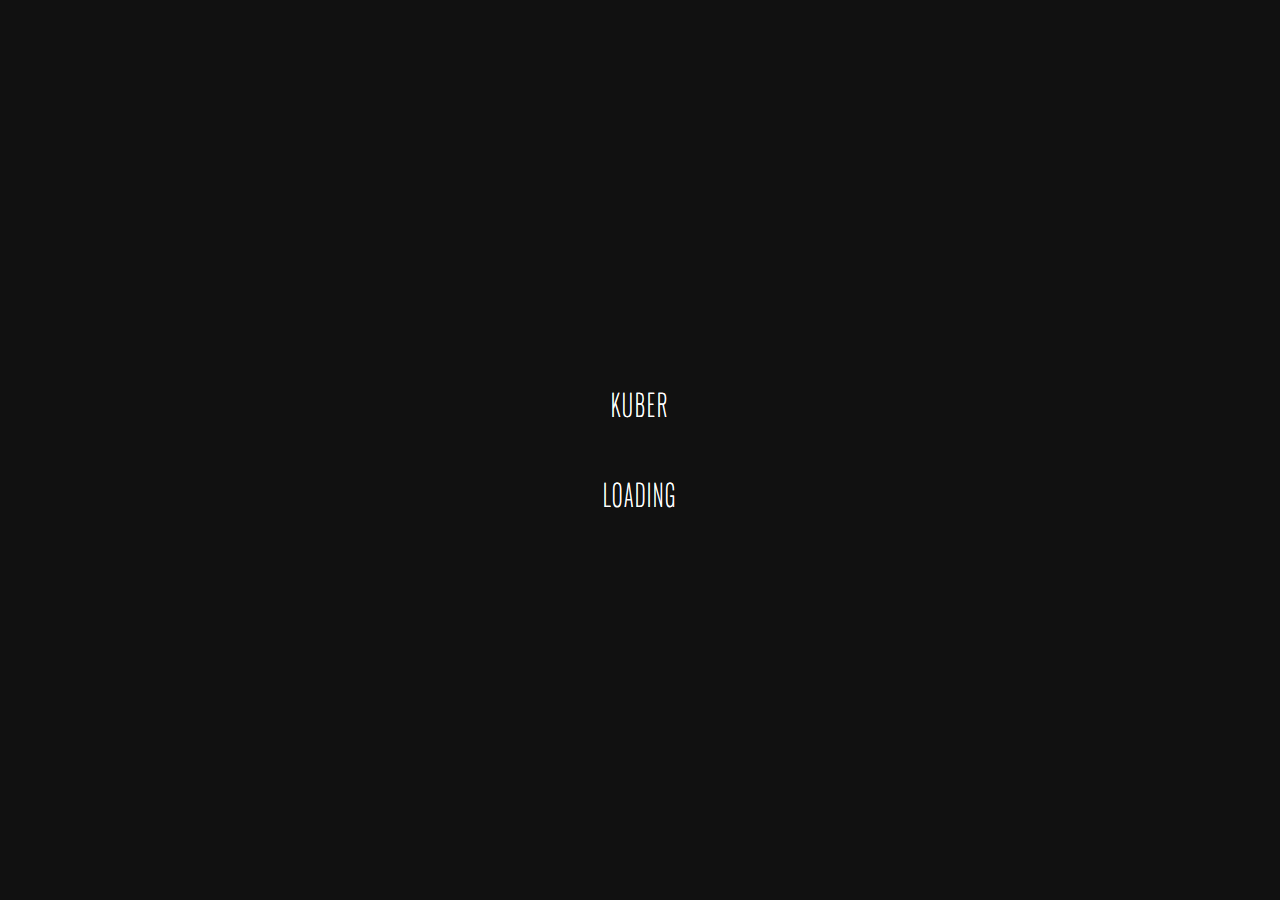
<file: index.htm>
﻿<!DOCTYPE html>
<html lang="en">
<head>
    <meta charset="utf-8">
    <meta name="description" content="Digital Agency and Portfolio Template">
    <meta name="keywords" content="Digital Agency, Agency, Business, Portfolio, Personal, Creative, Html Template, Portfolio Template">
    <meta name="author" content="ixTheme">
    <meta http-equiv="x-ua-compatible" content="ie=edge">
    <meta name="viewport" content="width=device-width, initial-scale=1">

    <!-- Title -->
    <title>Kuber - Portfolio Template</title>
    <!-- Favicon -->
    <link href="img\favicon.png" type="image/png" rel="icon">

    <!-- All CSS -->
    <link href="css\plugins.css" rel="stylesheet" type="text/css">
    <link href="css\main.css" rel="stylesheet" type="text/css">
    <link href="css\responsive.css" rel="stylesheet" type="text/css">
</head>

<body>

    <!-- page cursor -->
    <div id="cursor" class="cursor"></div>

    <!--  start page loader  -->
    <div id="preloader">
        <div class="loader__content"></div>
        <div class="loader__content"></div>
        <div class="scroll-static"></div>
    </div>
    <!--  end page loader  -->

    <!-- start sidebar -->
    <div class="sidebar__left">

        <!-- navigation toggle -->
        <div class="navigation__toggle hbrable">
            <span></span><span></span><span></span>
        </div>

        <!-- color chooser toggle -->
        <div class="color__chooser_toggle hbrable"></div>

        <!-- breadcrumb text -->
        <div class="breadcrumb__text">
            <span>Home</span>
        </div>
    </div>
    <!-- end sidebar -->

    <!-- start navigation -->
    <nav class="navigation">
        <div class="container-fluid h-100">
            <div class="row no-gutters justify-content-center align-items-center h-100">
                <div class="col-md-4">
                    <div class="navigation_inner">
                        <div class="nav__label submenu__wrap">
                            <span class="nav__label_inner active slide-horizontal hbrable" data-splitting="">Home</span>
                            <ul class="sub__menu">
                                <li><a class="active hbrable" href="index.html">Glitch Image</a></li>
                                <li><a class="hbrable" href="index-2.html">Background Image</a></li>
                                <li><a class="hbrable" href="index-3.html">Kenburns SlideShow</a></li>
                            </ul>
                        </div>
                        <div class="nav__label">
                            <a href="about.html" class="nav__label_inner slide-horizontal hbrable" data-splitting="">About</a>
                        </div>
                        <div class="nav__label submenu__wrap">
                            <span class="nav__label_inner slide-horizontal hbrable" data-splitting="">Works</span>
                            <ul class="sub__menu">
                                <li><a class="hbrable" href="works.html">Works Modern</a></li>
                                <li><a class="hbrable" href="works-grid.html">Works Grid View</a></li>
                                <li><a class="hbrable" href="works-grid-overlay.html">Works Grid Overlay</a></li>
                            </ul>
                        </div>
                        <div class="nav__label">
                            <a href="journal.html" class="nav__label_inner slide-horizontal hbrable" data-splitting="">Journal</a>
                        </div>
                        <div class="nav__label">
                            <a href="contact.html" class="nav__label_inner slide-horizontal hbrable" data-splitting="">Contact</a>
                        </div>
                    </div>
                </div>
                <div class="col-md-4">
                    <div class="contact__info mb-0">
                        <!-- hire me -->
                        <div class="text__heading_sm">Hire</div>

                        <!-- contact info -->
                        <div class="direct__contact_info">
                            <p>contact@yoursite.com</p>
                            <p>+1 234 567 8902</p>
                        </div>
                        <!-- follow -->
                        <div class="text__heading_sm">Follow</div>

                        <!-- social links -->
                        <div class="social__links">
                            <a class="hbrable" href="#0">
                                <span class="ti-twitter"></span>
                            </a>
                            <a class="hbrable" href="#0">
                                <span class="ti-linkedin"></span>
                            </a>
                            <a class="hbrable" href="#0">
                                <span class="ti-instagram"></span>
                            </a>
                            <a class="hbrable" href="#0">
                                <span class="ti-facebook"></span>
                            </a>
                            <a class="hbrable" href="#0">
                                <span class="ti-dribbble"></span>
                            </a>
                        </div>
                    </div>
                </div>
            </div>
        </div>
    </nav>
    <!-- end navigation -->

    
    <!-- start main content -->
    <div class="main__content glitch__image h-100">
        <div class="container h-100">
            <div class="row h-100 justify-content-center align-items-center">
                <div class="col-lg-4 overflow-hidden">
                    <!-- hero person image -->
                    <div class="hero__person_image">
                        <div class="glitch">
                            <div class="glitch__img"></div>
                            <div class="glitch__img"></div>
                            <div class="glitch__img"></div>
                            <div class="glitch__img"></div>
                            <div class="glitch__img"></div>
                        </div>
                    </div>
                </div>
                <div class="col-lg-6">
                    <!-- start hero__wrapper -->
                    <div class="hero__wrapper">
                        <div class="hero__content">
                            <h5 class="title__person slide__in_right" data-splitting="">Jack Barker</h5>
                            <p class="title__person_info slide__in_right" data-splitting="">A Digital Product &amp; UI Designer.<br>Lives in San Francisco.</p>
                        </div>
                        <div class="hero__socials">
                            <a href="#0" class="social__label slide__in_right slide-horizontal hbrable" data-splitting="">Twitter</a>
                            <a href="#0" class="social__label slide__in_right slide-horizontal hbrable" data-splitting="">Linkedin</a>
                            <a href="#0" class="social__label slide__in_right slide-horizontal hbrable" data-splitting="">Dribbble</a>
                        </div>
                    </div>
                    <!-- end hero__wrapper -->
                </div>
            </div>
        </div>
    </div>
    <!-- end main content -->


    <!-- All JS -->
    <script src="js\jquery-3.3.1.min.js"></script>
    <script src="js\plugins.js"></script>
    <script src="js\main.js"></script>

</body>

</html>
</file>
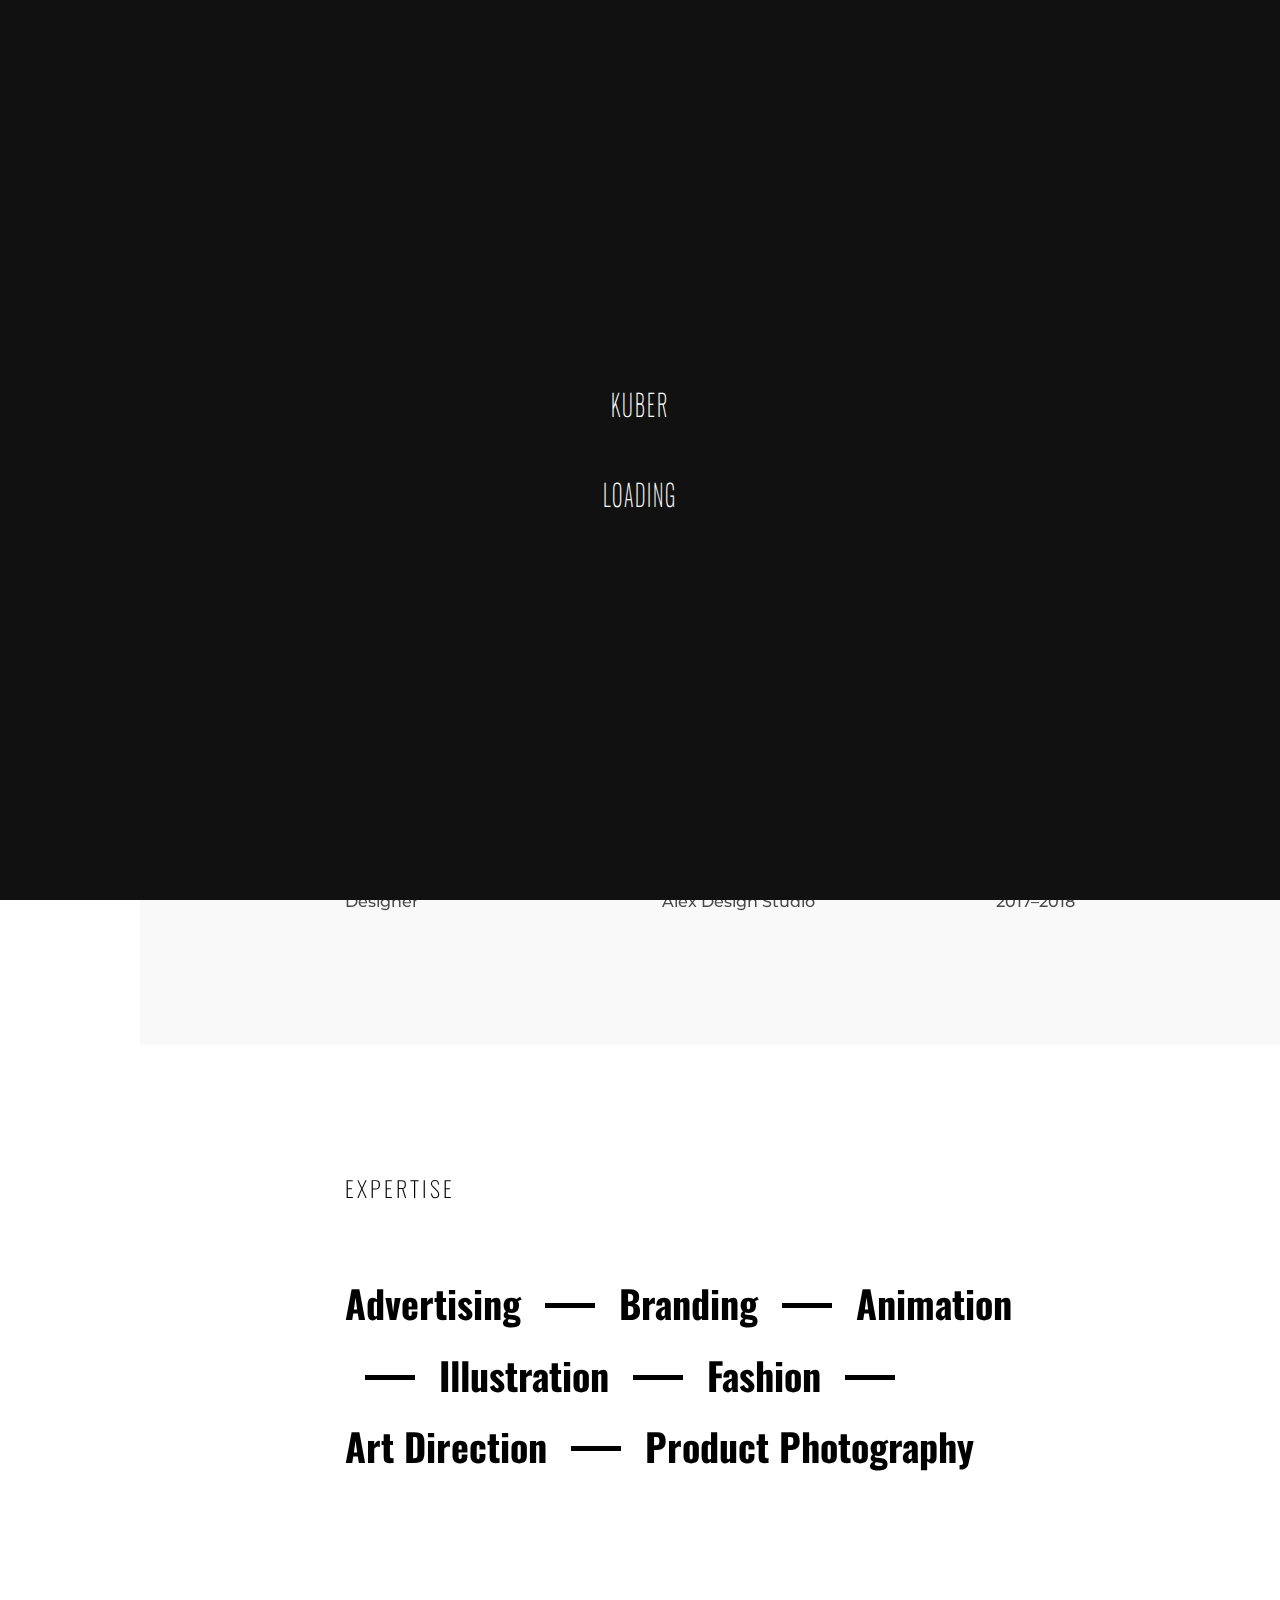
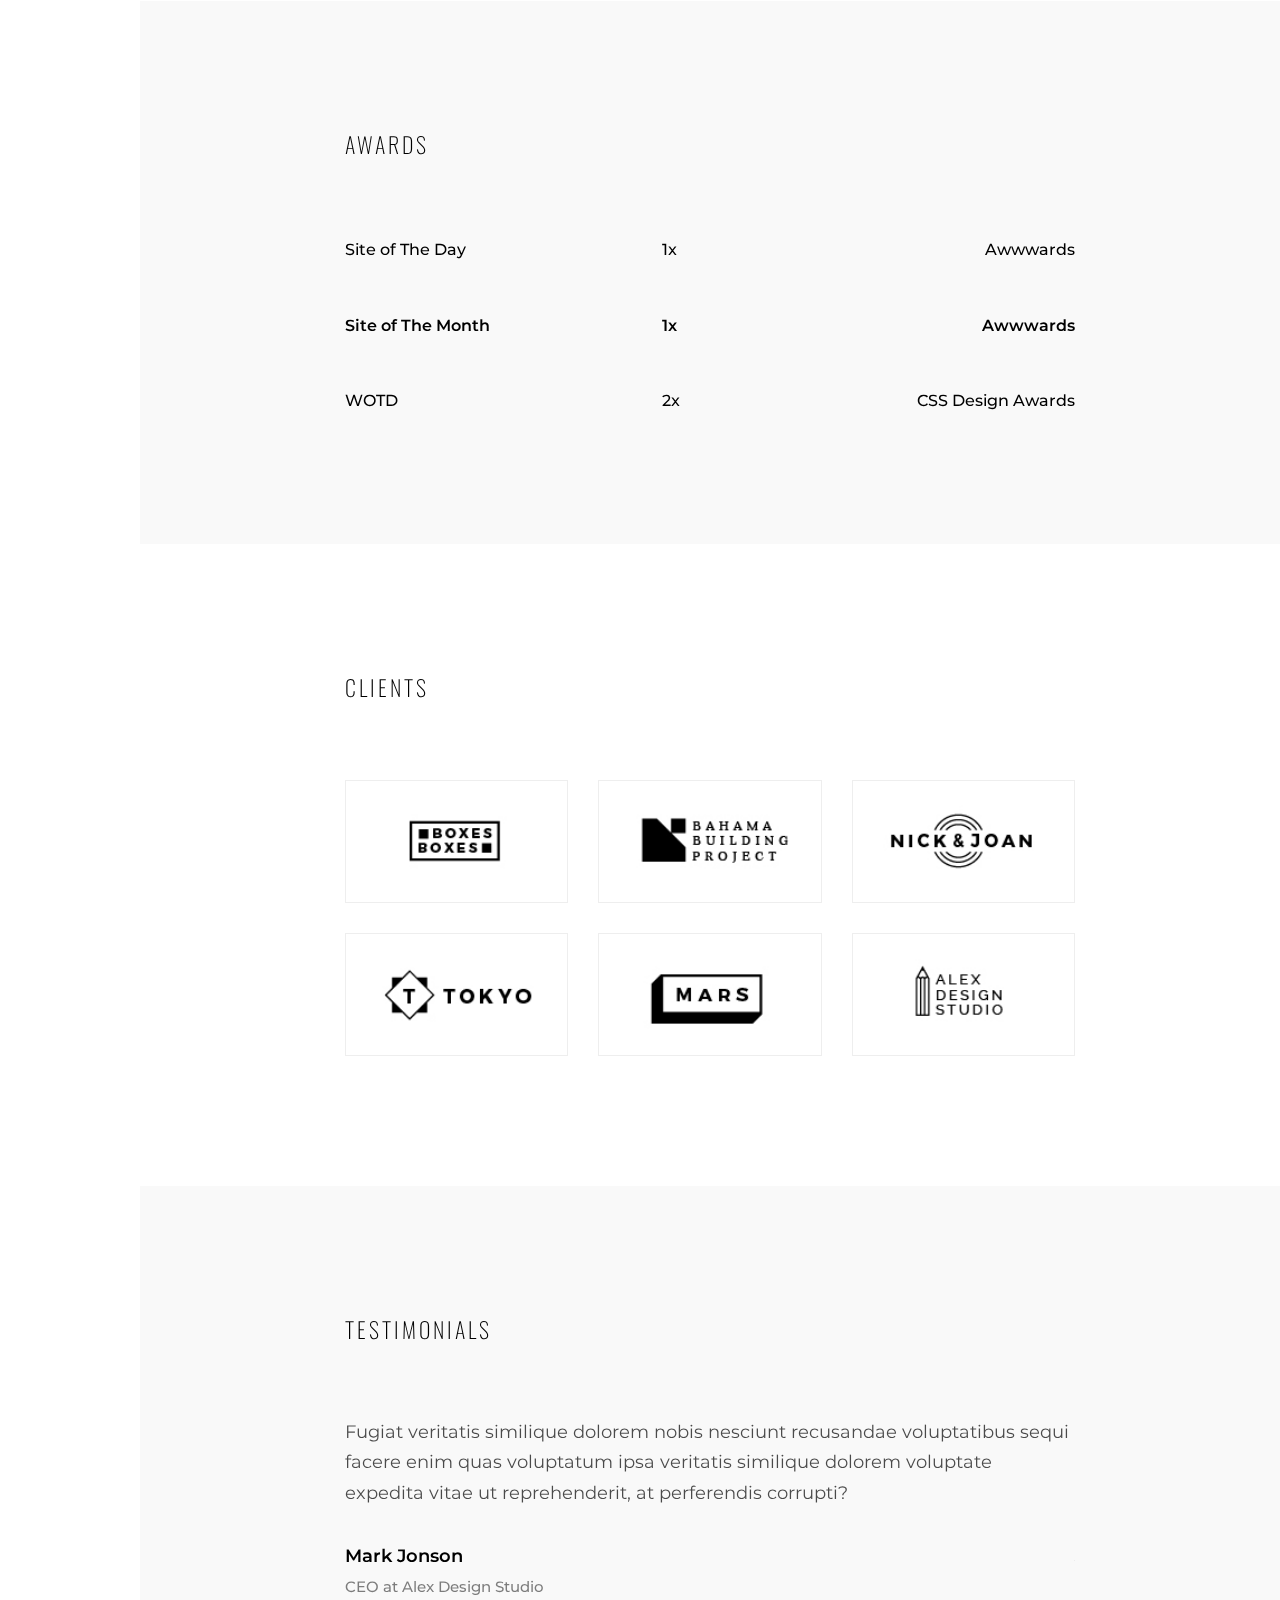
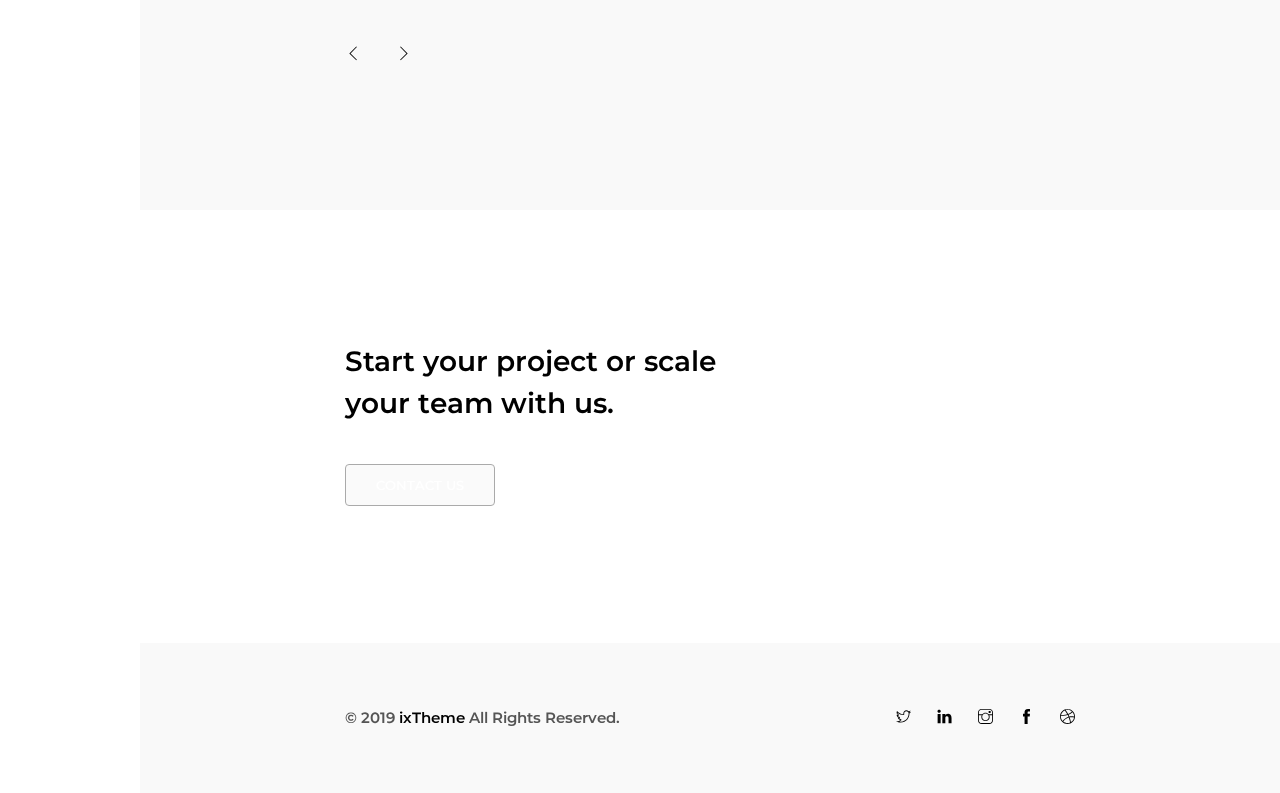
<file: about.html>
﻿<!DOCTYPE html>
<html lang="en">
<head>
    <meta charset="utf-8">
    <meta name="description" content="Digital Agency and Portfolio Template">
    <meta name="keywords" content="Digital Agency, Agency, Business, Portfolio, Personal, Creative, Html Template, Portfolio Template">
    <meta name="author" content="ixTheme">
    <meta http-equiv="x-ua-compatible" content="ie=edge">
    <meta name="viewport" content="width=device-width, initial-scale=1">

    <!-- Title -->
    <title>Kuber - Portfolio Template</title>
    <!-- Favicon -->
    <link href="img\favicon.png" type="image/png" rel="icon">

    <!-- All CSS -->
    <link href="css\plugins.css" rel="stylesheet" type="text/css">
    <link href="css\main.css" rel="stylesheet" type="text/css">
    <link href="css\responsive.css" rel="stylesheet" type="text/css">
</head>

<body>

    <!-- page cursor -->
    <div id="cursor" class="cursor"></div>

    <!--  start page loader  -->
    <div id="preloader">
        <div class="loader__content"></div>
        <div class="scroll-static"></div>
    </div>
    <!--  end page loader  -->

    <!-- start sidebar -->
    <div class="sidebar__left">

        <!-- navigation toggle -->
        <div class="navigation__toggle hbrable">
            <span></span><span></span><span></span>
        </div>

        <!-- color chooser toggle -->
        <div class="color__chooser_toggle hbrable"></div>

        <!-- breadcrumb text -->
        <div class="breadcrumb__text">
            <span>About</span>
        </div>
    </div>
    <!-- end sidebar -->

    <!-- start navigation -->
    <nav class="navigation">
        <div class="container-fluid h-100">
            <div class="row no-gutters justify-content-center align-items-center h-100">
                <div class="col-md-4">
                    <div class="navigation_inner">
                        <div class="nav__label submenu__wrap">
                            <span class="nav__label_inner slide-horizontal hbrable" data-splitting="">Home</span>
                            <ul class="sub__menu">
                                <li><a class="hbrable" href="index.html">Glitch Image</a></li>
                                <li><a class="hbrable" href="index-2.html">Background Image</a></li>
                                <li><a class="hbrable" href="index-3.html">Kenburns SlideShow</a></li>
                            </ul>
                        </div>
                        <div class="nav__label">
                            <a href="about.html" class="nav__label_inner active slide-horizontal hbrable" data-splitting="">About</a>
                        </div>
                        <div class="nav__label submenu__wrap">
                            <span class="nav__label_inner slide-horizontal hbrable" data-splitting="">Works</span>
                            <ul class="sub__menu">
                                <li><a class="hbrable" href="works.html">Works Modern</a></li>
                                <li><a class="hbrable" href="works-grid.html">Works Grid View</a></li>
                                <li><a class="hbrable" href="works-grid-overlay.html">Works Grid Overlay</a></li>
                            </ul>
                        </div>
                        <div class="nav__label">
                            <a href="journal.html" class="nav__label_inner slide-horizontal hbrable" data-splitting="">Journal</a>
                        </div>
                        <div class="nav__label">
                            <a href="contact.html" class="nav__label_inner slide-horizontal hbrable" data-splitting="">Contact</a>
                        </div>
                    </div>
                </div>
                <div class="col-md-4">
                    <div class="contact__info mb-0">
                        <!-- hire me -->
                        <div class="text__heading_sm">Hire</div>

                        <!-- contact info -->
                        <div class="direct__contact_info">
                            <p>contact@yoursite.com</p>
                            <p>+1 234 567 8902</p>
                        </div>
                        <!-- follow -->
                        <div class="text__heading_sm">Follow</div>

                        <!-- social links -->
                        <div class="social__links">
                            <a class="hbrable" href="#0">
                                <span class="ti-twitter"></span>
                            </a>
                            <a class="hbrable" href="#0">
                                <span class="ti-linkedin"></span>
                            </a>
                            <a class="hbrable" href="#0">
                                <span class="ti-instagram"></span>
                            </a>
                            <a class="hbrable" href="#0">
                                <span class="ti-facebook"></span>
                            </a>
                            <a class="hbrable" href="#0">
                                <span class="ti-dribbble"></span>
                            </a>
                        </div>
                    </div>
                </div>
            </div>
        </div>
    </nav>
    <!-- end navigation -->

    <!-- start main-content of about wrapper -->
    <div id="luxy" class="main__content luxy__wrapper">

        <!-- start about wrapper -->
        <div class="wrapper about__wrapper">
            <div class="container">
                <div class="row justify-content-center">
                    <div class="col-lg-8 col-md-12">
                        <h2 class="page__hero_title slide__in_right" data-splitting="">
                            <i>I'm Jack Barker.</i> Digital Product &amp; UI Designer.<br>Lives in San Francisco.
                        </h2>
                    </div>
                </div>
            </div>
        </div>
        <!-- end about wrapper -->

        <!-- start experience wrapper -->
        <div class="wrapper experience__wrapper wrapper__alt">
            <div class="container">
                <div class="row justify-content-center">
                    <div class="col-lg-8 col-md-12">
                        <!-- section header -->
                        <h3 class="section__header">Experience</h3>

                        <!-- experience row -->
                        <div class="experience__row featured">
                            <div class="row justify-content-between">
                                <div class="col-5">
                                    <span>Product Designer</span>
                                </div>
                                <div class="col">
                                    <span>Pixel Studio</span>
                                </div>
                                <div class="col text-right">
                                    <span>2018–Present</span>
                                </div>
                            </div>
                        </div>

                        <!-- experience row -->
                        <div class="experience__row">
                            <div class="row">
                                <div class="col-5">
                                    <span>UI Designer</span>
                                </div>
                                <div class="col">
                                    <span>Freelance Studio</span>
                                </div>
                                <div class="col text-right">
                                    <span>2017–Present</span>
                                </div>
                            </div>
                        </div>

                        <!-- experience row -->                            
                        <div class="experience__row">
                            <div class="row">
                                <div class="col-5">
                                    <span>Designer</span>
                                </div>
                                <div class="col">
                                    <span>Alex Design Studio</span>
                                </div>
                                <div class="col text-right">
                                    <span>2017–2018</span>
                                </div>
                            </div>
                        </div>
                    </div>
                </div>
            </div>
        </div>
        <!-- end experience wrapper -->

        <!-- start expertise wrapper -->
        <div class="wrapper expertise__wrapper">
            <div class="container">
                <div class="row justify-content-center">
                    <div class="col-lg-8 col-md-12">
                        <!-- section header -->
                        <h3 class="section__header">Expertise</h3>

                        <!-- expertise row -->
                        <div class="expertise__items">
                            <h3 class="expertise__item">Advertising</h3>

                            <span class="divider"></span>
                            <h3 class="expertise__item">Branding</h3>

                            <span class="divider"></span>
                            <h3 class="expertise__item">Animation</h3>

                            <span class="divider"></span>
                            <h3 class="expertise__item">Illustration</h3>

                            <span class="divider"></span>
                            <h3 class="expertise__item">Fashion</h3>

                            <span class="divider"></span>
                            <h3 class="expertise__item">Art Direction</h3>

                            <span class="divider"></span>
                            <h3 class="expertise__item">Product Photography</h3>
                        </div>
                    </div>
                </div>
            </div>
        </div>
        <!-- end expertise wrapper -->

        <!-- start awards wrapper -->
        <div class="wrapper awards__wrapper wrapper__alt">
            <div class="container">
                <div class="row justify-content-center">
                    <div class="col-lg-8 col-md-12">
                        <!-- section header -->
                        <h3 class="section__header">Awards</h3>

                        <!-- awards row -->
                        <div class="awards__row">
                            <div class="row justify-content-between">
                                <div class="col-5">
                                    <span>Site of The Day</span>
                                </div>
                                <div class="col">
                                    <span>1x</span>
                                </div>
                                <div class="col text-right">
                                    <span>Awwwards</span>
                                </div>
                            </div>
                        </div>
                        
                        <!-- awards row -->
                        <div class="awards__row featured">
                            <div class="row justify-content-between">
                                <div class="col-5">
                                    <span>Site of The Month</span>
                                </div>
                                <div class="col">
                                    <span>1x</span>
                                </div>
                                <div class="col text-right">
                                    <span>Awwwards</span>
                                </div>
                            </div>
                        </div>

                        <!-- awards row -->
                        <div class="awards__row">
                            <div class="row justify-content-between">
                                <div class="col-5">
                                    <span>WOTD</span>
                                </div>
                                <div class="col">
                                    <span>2x</span>
                                </div>
                                <div class="col text-right">
                                    <span>CSS Design Awards</span>
                                </div>
                            </div>
                        </div>
                    </div>
                </div>
            </div>
        </div>
        <!-- end awards wrapper -->
        
        <!-- start clients wrapper -->
        <div class="wrapper clients__wrapper">
            <div class="container">
                <div class="row justify-content-center">
                    <div class="col-lg-8 col-md-12">
                        <!-- section header -->
                        <h3 class="section__header">Clients</h3>

                        <div class="row">
                            <div class="col-md-4 col-6">
                                <div class="client__item hbrable">
                                    <a href="#0">
                                        <img class="img-fluid" src="img\clients\brand-1.png" alt="brand-1">
                                        <span class="brand__name">Boxes</span>
                                    </a>
                                </div>
                            </div>
                            <div class="col-md-4 col-6">
                                <div class="client__item hbrable">
                                    <a href="#0">
                                        <img class="img-fluid" src="img\clients\brand-2.png" alt="brand-2">
                                        <span class="brand__name">Bahama Building Project</span>
                                    </a>
                                </div>
                            </div>
                            <div class="col-md-4 col-6">
                                <div class="client__item hbrable">
                                    <a href="#0">
                                        <img class="img-fluid" src="img\clients\brand-3.png" alt="brand-3">
                                        <span class="brand__name">Nick &amp; Joan</span>
                                    </a>
                                </div>
                            </div>
                            <div class="col-md-4 col-6">
                                <div class="client__item hbrable">
                                    <a href="#0">
                                        <img class="img-fluid" src="img\clients\brand-4.png" alt="brand-4">
                                        <span class="brand__name">Tokyo</span>
                                    </a>
                                </div>
                            </div>
                            <div class="col-md-4 col-6">
                                <div class="client__item hbrable">
                                    <a href="#0">
                                        <img class="img-fluid" src="img\clients\brand-5.png" alt="brand-5">
                                        <span class="brand__name">Mars</span>
                                    </a>
                                </div>
                            </div>
                            <div class="col-md-4 col-6">
                                <div class="client__item hbrable">
                                    <a href="#0">
                                        <img class="img-fluid" src="img\clients\brand-6.png" alt="brand-6">
                                        <span class="brand__name">Alex Design Studio</span>
                                    </a>
                                </div>
                            </div>
                        </div>

                    </div>
                </div>
            </div>
        </div>
        <!-- end clients wrapper -->

        <!-- start testimonials wrapper -->
        <div class="wrapper testimonials__wrapper wrapper__alt">
            <div class="container">
                <div class="row justify-content-center">
                    <div class="col-lg-8 col-md-12">
                        <!-- section header -->
                        <h3 class="section__header">Testimonials</h3>

                        <!-- testimonials carousel -->
                        <div class="owl-carousel testimonials__carousel">
                            <!-- testimonial item -->
                            <div class="testimonial__item">
                                <p class="testimonial__text">Fugiat veritatis similique dolorem nobis nesciunt recusandae voluptatibus sequi facere enim quas voluptatum ipsa veritatis similique dolorem voluptate expedita vitae ut reprehenderit, at perferendis corrupti?</p>
                                <p class="reviewer__name">Mark Jonson</p>
                                <span class="reviewer__designation">CEO at Alex Design Studio</span>
                            </div>
                            
                            <!-- testimonial item -->
                            <div class="testimonial__item">
                                <p class="testimonial__text">Quaerat veritatis similique dolorem aliquam veniam esse ratione non totam commodi, praesentium dolorum doloribus similique odio voluptates repudiandae id sequi. Quos dicta fugiat voluptate quidem.</p>
                                <p class="reviewer__name">John Arkber</p>
                                <span class="reviewer__designation">CEO at Alex Design Studio</span>
                            </div>

                            <!-- testimonial item -->
                            <div class="testimonial__item">
                                <p class="testimonial__text">Iusto laudantium doloremque maxime inventore, illo quas nostrum eius itaque commodi soluta sed iste, nam praesentium provident ratione maiores molestiae dicta mollitia veritatis similique dolorem?</p>
                                <p class="reviewer__name">Jonson Baker</p>
                                <span class="reviewer__designation">CEO at Alex Design Studio</span>
                            </div>
                        </div>
                    </div>
                </div>
            </div>
        </div>
        <!-- end testimonials wrapper -->
        
        <!-- start promo wrapper -->
        <div class="wrapper promo__wrapper">
            <div class="container">
                <div class="row justify-content-center">
                    <div class="col-lg-8 col-md-12">
                        <h2>Start your project or scale your team with us.</h2>
                        <a class="button-default slide-vertical hbrable" href="contact.html" data-splitting="">Contact Us</a>
                    </div>
                </div>
            </div>
        </div>
        <!-- end promo wrapper -->
        
        <!-- start footer wrapper -->
        <footer class="footer__wrapper wrapper__alt">
            <div class="container">
                <div class="row justify-content-center align-items-center">
                    <div class="col-lg-4 col-md-6 order-md-first order-sm-last order-last">
                        <p class="copyright__text">&copy; 2019 <a class="hbrable" href="#0">ixTheme</a> All Rights Reserved.</p>
                    </div>
                    <div class="col-lg-4 col-md-6 order-md-last order-sm-first order-first">
                        <div class="social__links">
                            <a class="hbrable" href="#0">
                                <span class="ti-twitter"></span>
                            </a>
                            <a class="hbrable" href="#0">
                                <span class="ti-linkedin"></span>
                            </a>
                            <a class="hbrable" href="#0">
                                <span class="ti-instagram"></span>
                            </a>
                            <a class="hbrable" href="#0">
                                <span class="ti-facebook"></span>
                            </a>
                            <a class="hbrable" href="#0">
                                <span class="ti-dribbble"></span>
                            </a>
                        </div>
                    </div>
                </div>
            </div>
        </footer>
        <!-- end footer wrapper -->
    </div>
    <!-- end main-content of about wrapper -->


    <!-- All JS -->
    <script src="js\jquery-3.3.1.min.js"></script>
    <script src="js\plugins.js"></script>
    <script src="js\main.js"></script>
    <script src="js\luxy.min.js"></script>

</body>

</html>
</file>
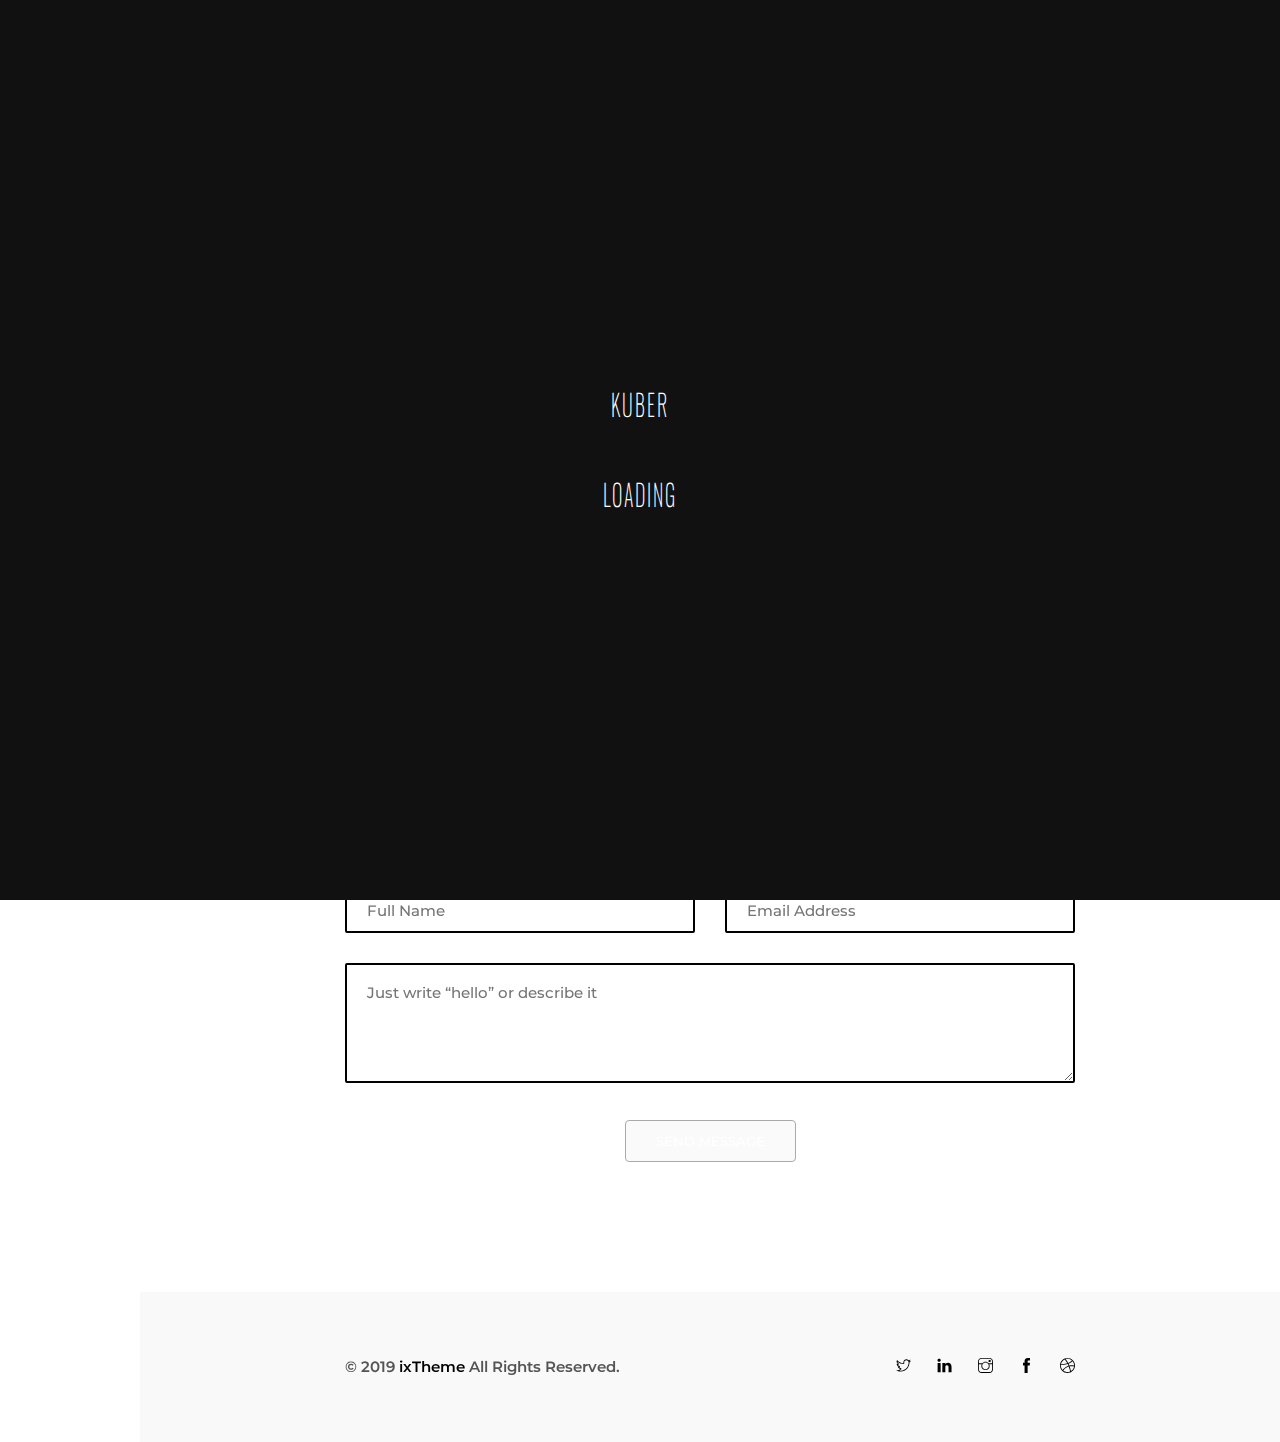
<file: contact.html>
﻿<!DOCTYPE html>
<html lang="en">
<head>
    <meta charset="utf-8">
    <meta name="description" content="Digital Agency and Portfolio Template">
    <meta name="keywords" content="Digital Agency, Agency, Business, Portfolio, Personal, Creative, Html Template, Portfolio Template">
    <meta name="author" content="ixTheme">
    <meta http-equiv="x-ua-compatible" content="ie=edge">
    <meta name="viewport" content="width=device-width, initial-scale=1">

    <!-- Title -->
    <title>Kuber - Portfolio Template</title>
    <!-- Favicon -->
    <link href="img\favicon.png" type="image/png" rel="icon">

    <!-- All CSS -->
    <link href="css\plugins.css" rel="stylesheet" type="text/css">
    <link href="css\main.css" rel="stylesheet" type="text/css">
    <link href="css\responsive.css" rel="stylesheet" type="text/css">
</head>

<body>

    <!-- page cursor -->
    <div id="cursor" class="cursor"></div>

    <!--  start page loader  -->
    <div id="preloader">
        <div class="loader__content"></div>
        <div class="scroll-static"></div>
    </div>
    <!--  end page loader  -->

    <!-- start sidebar -->
    <div class="sidebar__left">

        <!-- navigation toggle -->
        <div class="navigation__toggle hbrable">
            <span></span><span></span><span></span>
        </div>

        <!-- color chooser toggle -->
        <div class="color__chooser_toggle hbrable"></div>

        <!-- breadcrumb text -->
        <div class="breadcrumb__text">
            <span>Contact</span>
        </div>
    </div>
    <!-- end sidebar -->

    <!-- start navigation -->
    <nav class="navigation">
        <div class="container-fluid h-100">
            <div class="row no-gutters justify-content-center align-items-center h-100">
                <div class="col-md-4">
                    <div class="navigation_inner">
                        <div class="nav__label submenu__wrap">
                            <span class="nav__label_inner slide-horizontal hbrable" data-splitting="">Home</span>
                            <ul class="sub__menu">
                                <li><a class="hbrable" href="index.html">Glitch Image</a></li>
                                <li><a class="hbrable" href="index-2.html">Background Image</a></li>
                                <li><a class="hbrable" href="index-3.html">Kenburns SlideShow</a></li>
                            </ul>
                        </div>
                        <div class="nav__label">
                            <a href="about.html" class="nav__label_inner slide-horizontal hbrable" data-splitting="">About</a>
                        </div>
                        <div class="nav__label submenu__wrap">
                            <span class="nav__label_inner slide-horizontal hbrable" data-splitting="">Works</span>
                            <ul class="sub__menu">
                                <li><a class="hbrable" href="works.html">Works Modern</a></li>
                                <li><a class="hbrable" href="works-grid.html">Works Grid View</a></li>
                                <li><a class="hbrable" href="works-grid-overlay.html">Works Grid Overlay</a></li>
                            </ul>
                        </div>
                        <div class="nav__label">
                            <a href="journal.html" class="nav__label_inner slide-horizontal hbrable" data-splitting="">Journal</a>
                        </div>
                        <div class="nav__label">
                            <a href="contact.html" class="nav__label_inner active slide-horizontal hbrable" data-splitting="">Contact</a>
                        </div>
                    </div>
                </div>
                <div class="col-md-4">
                    <div class="contact__info mb-0">
                        <!-- hire me -->
                        <div class="text__heading_sm">Hire</div>

                        <!-- contact info -->
                        <div class="direct__contact_info">
                            <p>contact@yoursite.com</p>
                            <p>+1 234 567 8902</p>
                        </div>
                        <!-- follow -->
                        <div class="text__heading_sm">Follow</div>

                        <!-- social links -->
                        <div class="social__links">
                            <a class="hbrable" href="#0">
                                <span class="ti-twitter"></span>
                            </a>
                            <a class="hbrable" href="#0">
                                <span class="ti-linkedin"></span>
                            </a>
                            <a class="hbrable" href="#0">
                                <span class="ti-instagram"></span>
                            </a>
                            <a class="hbrable" href="#0">
                                <span class="ti-facebook"></span>
                            </a>
                            <a class="hbrable" href="#0">
                                <span class="ti-dribbble"></span>
                            </a>
                        </div>
                    </div>
                </div>
            </div>
        </div>
    </nav>
    <!-- end navigation -->
    <!-- start main-content of contact wrapper -->
    <div id="luxy" class="main__content luxy__wrapper">

        <!-- start hero/breadcrumb wrapper -->
        <div class="wrapper wrapper__alt">
            <div class="container">
                <div class="row justify-content-center">
                    <div class="col-lg-8 col-md-12">
                        <h2 class="page__hero_title slide__in_right" data-splitting="">
                            <i>Contact.</i>
                            <span class="sub__text">Get in Touch</span>
                        </h2>
                    </div>
                </div>
            </div>
        </div>
        <!-- end hero/breadcrumb wrapper -->

        <!-- start contact form wrapper -->
        <div class="wrapper contact__form_wrapper">

            <div class="container">
                <div class="row justify-content-center">
                    <div class="col-lg-8 col-md-12">

                        <!-- contact__form -->
                        <form method="POST" class="contact__form">
                            <div class="row justify-content-between">
                                <div class="col-md-12">
                                    <div class="row contact__info">
                                        <div class="col-md-6">
                                            <!-- hire me -->
                                            <p class="text__heading_sm">Hire</p>

                                            <!-- contact info -->
                                            <div class="direct__contact_info">
                                                <p>contact@yoursite.com</p>
                                                <p>+1 234 567 8902</p>
                                            </div>
                                        </div>
                                        <div class="col-md-6">
                                            <!-- follow -->
                                            <p class="text__heading_sm">Follow</p>

                                            <!-- social links -->
                                            <div class="social__links">
                                                <a class="hbrable" href="#0">
                                                    <span class="ti-twitter"></span>
                                                </a>
                                                <a class="hbrable" href="#0">
                                                    <span class="ti-linkedin"></span>
                                                </a>
                                                <a class="hbrable" href="#0">
                                                    <span class="ti-instagram"></span>
                                                </a>
                                                <a class="hbrable" href="#0">
                                                    <span class="ti-facebook"></span>
                                                </a>
                                                <a class="hbrable" href="#0">
                                                    <span class="ti-dribbble"></span>
                                                </a>
                                            </div>
                                        </div>
                                    </div>
                                </div>
                                <div class="col-md-12">
                                    <div class="row">
                                        <div class="col-md-12">
                                            <!-- contact__form_text -->
                                            <h3 class="contact__form_heading">Business Talk</h3>
                                        </div>
                                        <div class="col-md-12 contact__form_services">
                                            <!-- input checkbox for service -->
                                            <div class="custom-control custom-checkbox">
                                                <input type="checkbox" class="custom-control-input" id="frontED">
                                                <label class="custom-control-label" for="frontED">Front-end Development</label>
                                            </div>
                                            <div class="custom-control custom-checkbox">
                                                <input type="checkbox" class="custom-control-input" id="webD">
                                                <label class="custom-control-label" for="webD">Website Design</label>
                                            </div>
                                            <div class="custom-control custom-checkbox">
                                                <input type="checkbox" class="custom-control-input" id="UId">
                                                <label class="custom-control-label" for="UId">UI Design</label>
                                            </div>
                                            <div class="custom-control custom-checkbox">
                                                <input type="checkbox" class="custom-control-input" id="UXr">
                                                <label class="custom-control-label" for="UXr">UX Research</label>
                                            </div>
                                            <div class="custom-control custom-checkbox">
                                                <input type="checkbox" class="custom-control-input" id="nobAD">
                                                <label class="custom-control-label" for="nobAD">Mobile App Design</label>
                                            </div>
                                            <div class="custom-control custom-checkbox">
                                                <input type="checkbox" class="custom-control-input" id="bran">
                                                <label class="custom-control-label" for="bran">Branding</label>
                                            </div>
                                            <div class="custom-control custom-checkbox">
                                                <input type="checkbox" class="custom-control-input" id="anim">
                                                <label class="custom-control-label" for="anim">Animation</label>
                                            </div>
                                        </div>
                                        <div class="col-md-6">
                                            <!-- input field for NAME -->
                                            <input class="input_field required" type="text" name="name" placeholder="Full Name">
                                        </div>
                                        <div class="col-md-6">
                                            <!-- input field for EMAIL -->
                                            <input class="input_field required" type="email" name="email" placeholder="Email Address">
                                        </div>
                                        <div class="col-md-12">
                                            <!-- input field for MESSAGE -->
                                            <textarea class="input_field required" name="message" placeholder="Just write “hello” or describe it"></textarea>
                                        </div>
                                        <div class="col-md-12 text-center">
                                            <!-- button for MESSAGE-SEND -->
                                            <button class="button-default slide-vertical hbrable" type="submit" data-splitting="">send message</button>
                                        </div>
                                    </div>
                                </div>
                            </div>
                        </form>
                    </div>
                </div>
            </div>
        </div>
        <!-- end contact form wrapper -->
        
        <!-- start footer wrapper -->
        <footer class="footer__wrapper wrapper__alt">
            <div class="container">
                <div class="row justify-content-center align-items-center">
                    <div class="col-lg-4 col-md-6 order-md-first order-sm-last order-last">
                        <p class="copyright__text">&copy; 2019 <a class="hbrable" href="#0">ixTheme</a> All Rights Reserved.</p>
                    </div>
                    <div class="col-lg-4 col-md-6 order-md-last order-sm-first order-first">
                        <div class="social__links">
                            <a class="hbrable" href="#0">
                                <span class="ti-twitter"></span>
                            </a>
                            <a class="hbrable" href="#0">
                                <span class="ti-linkedin"></span>
                            </a>
                            <a class="hbrable" href="#0">
                                <span class="ti-instagram"></span>
                            </a>
                            <a class="hbrable" href="#0">
                                <span class="ti-facebook"></span>
                            </a>
                            <a class="hbrable" href="#0">
                                <span class="ti-dribbble"></span>
                            </a>
                        </div>
                    </div>
                </div>
            </div>
        </footer>
        <!-- end footer wrapper -->

    </div>
    <!-- end main-content of contact wrapper -->

    


    <!-- All JS -->
    <script src="js\jquery-3.3.1.min.js"></script>
    <script src="js\plugins.js"></script>
    <script src="js\main.js"></script>
    <script src="js\luxy.min.js"></script>

</body>

</html>
</file>
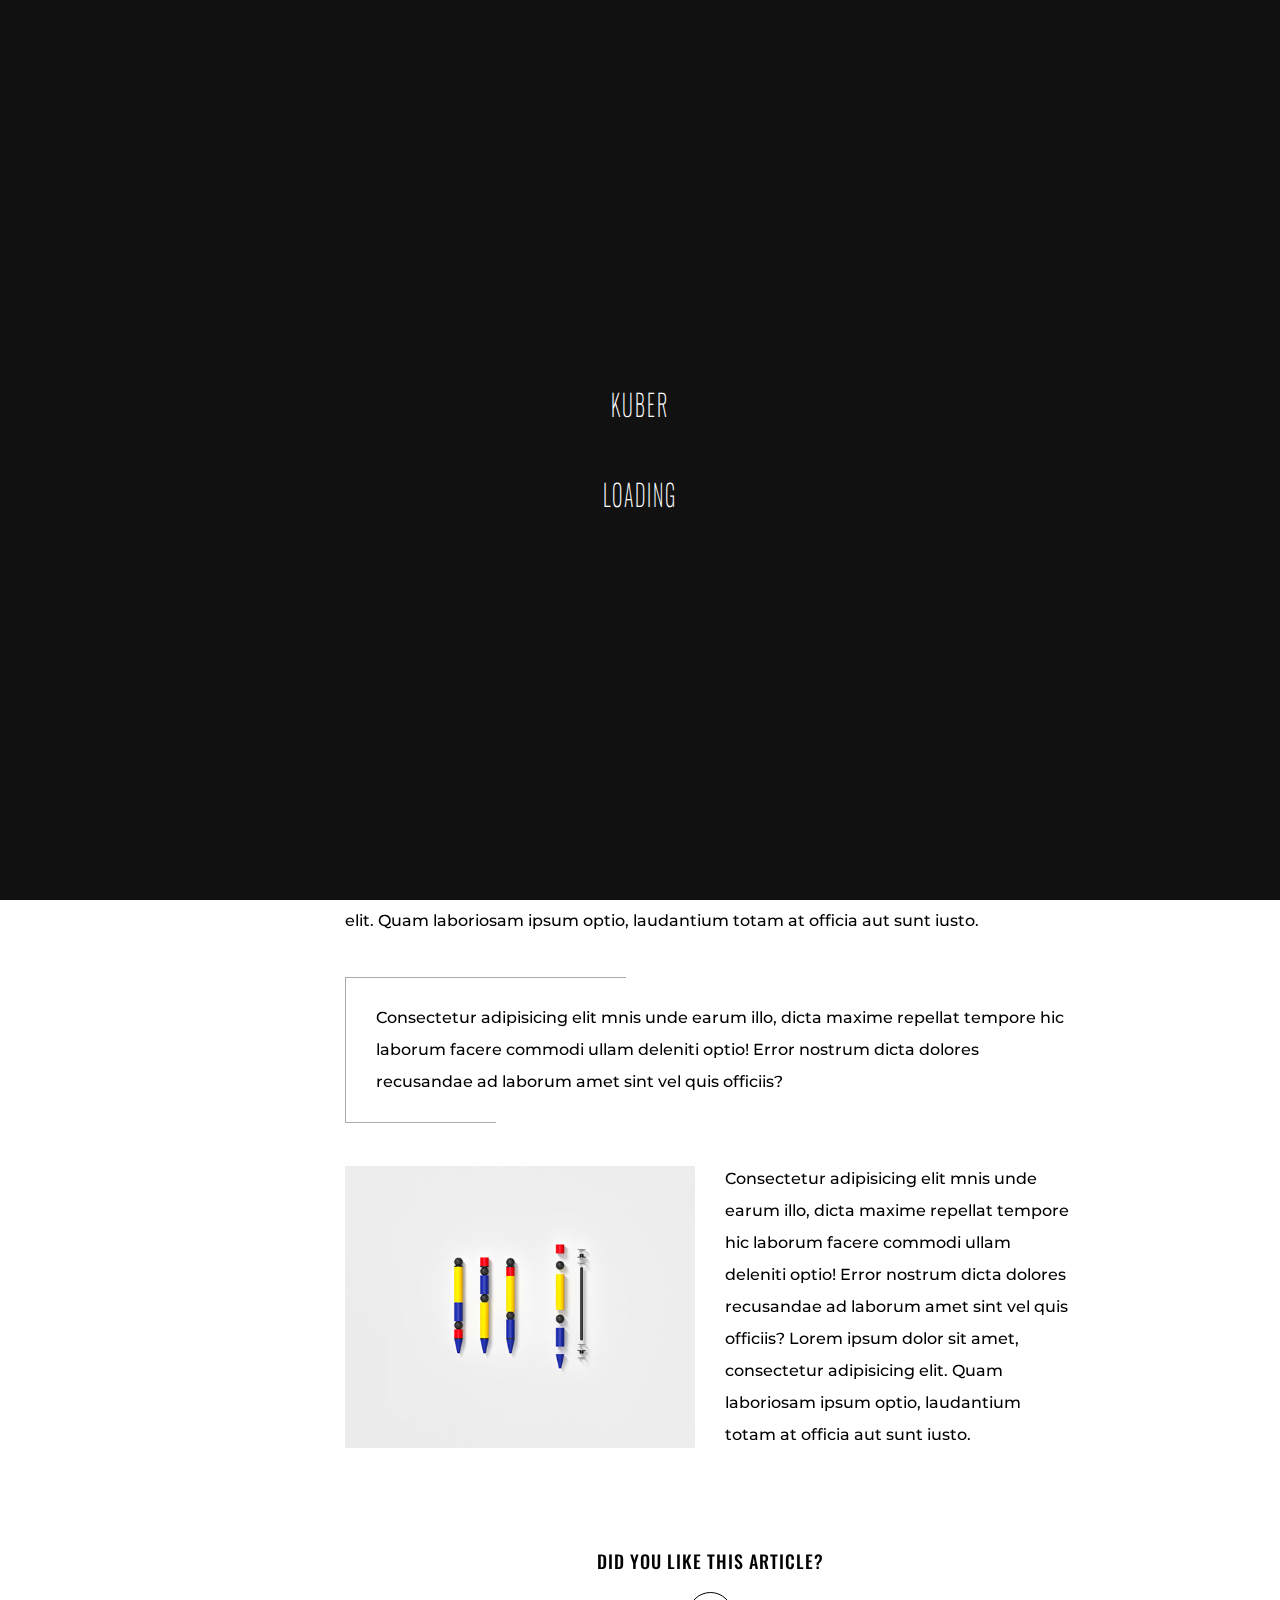
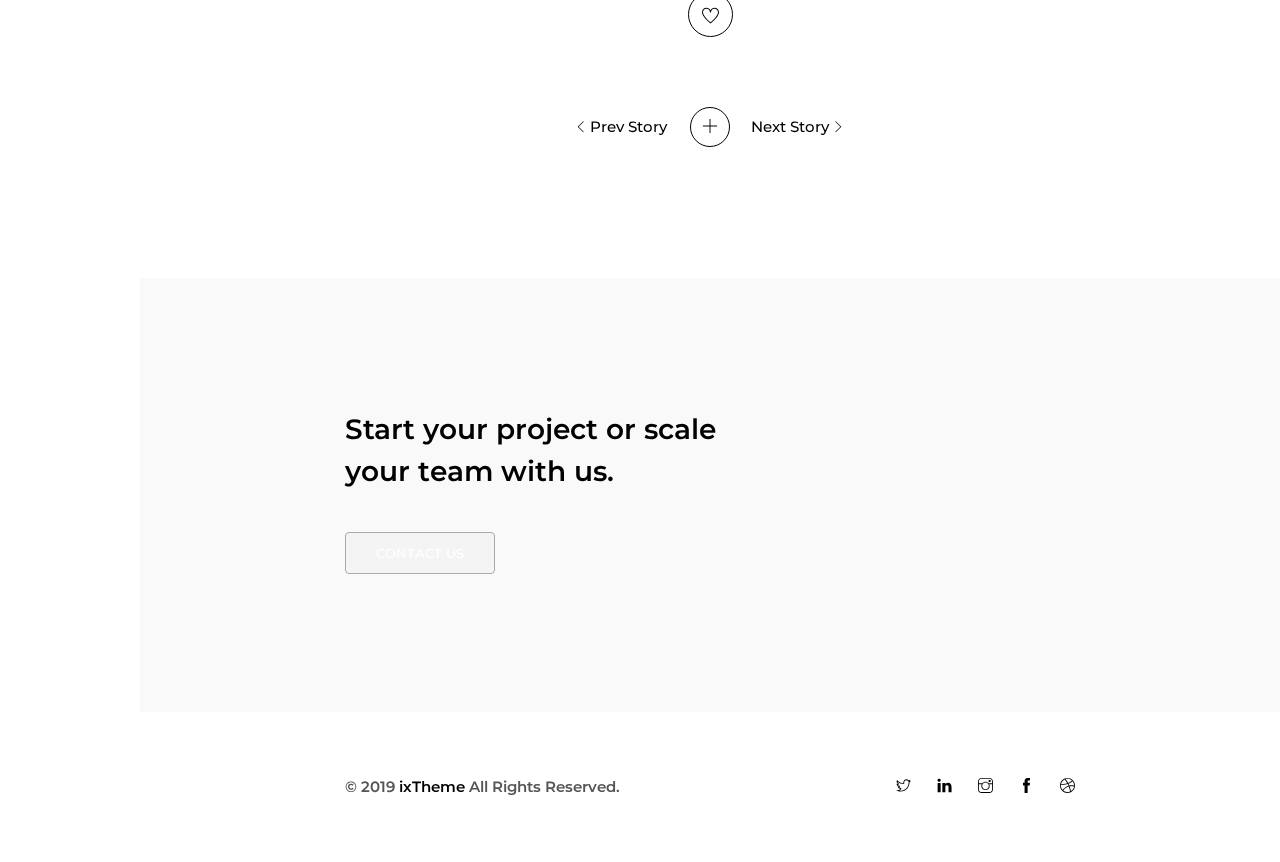
<file: journal-details.html>
﻿<!DOCTYPE html>
<html lang="en">
<head>
    <meta charset="utf-8">
    <meta name="description" content="Digital Agency and Portfolio Template">
    <meta name="keywords" content="Digital Agency, Agency, Business, Portfolio, Personal, Creative, Html Template, Portfolio Template">
    <meta name="author" content="ixTheme">
    <meta http-equiv="x-ua-compatible" content="ie=edge">
    <meta name="viewport" content="width=device-width, initial-scale=1">

    <!-- Title -->
    <title>Kuber - Portfolio Template</title>
    <!-- Favicon -->
    <link href="img\favicon.png" type="image/png" rel="icon">

    <!-- All CSS -->
    <link href="css\plugins.css" rel="stylesheet" type="text/css">
    <link href="css\main.css" rel="stylesheet" type="text/css">
    <link href="css\responsive.css" rel="stylesheet" type="text/css">
</head>

<body>

    <!-- page cursor -->
    <div id="cursor" class="cursor"></div>

    <!--  start page loader  -->
    <div id="preloader">
        <div class="loader__content"></div>
        <div class="scroll-static"></div>
    </div>
    <!--  end page loader  -->

    <!-- start sidebar -->
    <div class="sidebar__left">

        <!-- navigation toggle -->
        <div class="navigation__toggle hbrable">
            <span></span><span></span><span></span>
        </div>

        <!-- color chooser toggle -->
        <div class="color__chooser_toggle hbrable"></div>

        <!-- breadcrumb text -->
        <div class="breadcrumb__text">
            <span>Journal</span>
        </div>
    </div>
    <!-- end sidebar -->

    <!-- start navigation -->
    <nav class="navigation">
        <div class="container-fluid h-100">
            <div class="row no-gutters justify-content-center align-items-center h-100">
                <div class="col-md-4">
                    <div class="navigation_inner">
                        <div class="nav__label submenu__wrap">
                            <span class="nav__label_inner slide-horizontal hbrable" data-splitting="">Home</span>
                            <ul class="sub__menu">
                                <li><a class="hbrable" href="index.html">Glitch Image</a></li>
                                <li><a class="hbrable" href="index-2.html">Background Image</a></li>
                                <li><a class="hbrable" href="index-3.html">Kenburns SlideShow</a></li>
                            </ul>
                        </div>
                        <div class="nav__label">
                            <a href="about.html" class="nav__label_inner slide-horizontal hbrable" data-splitting="">About</a>
                        </div>
                        <div class="nav__label submenu__wrap">
                            <span class="nav__label_inner slide-horizontal hbrable" data-splitting="">Works</span>
                            <ul class="sub__menu">
                                <li><a class="hbrable" href="works.html">Works Modern</a></li>
                                <li><a class="hbrable" href="works-grid.html">Works Grid View</a></li>
                                <li><a class="hbrable" href="works-grid-overlay.html">Works Grid Overlay</a></li>
                            </ul>
                        </div>
                        <div class="nav__label">
                            <a href="journal.html" class="nav__label_inner active slide-horizontal hbrable" data-splitting="">Journal</a>
                        </div>
                        <div class="nav__label">
                            <a href="contact.html" class="nav__label_inner slide-horizontal hbrable" data-splitting="">Contact</a>
                        </div>
                    </div>
                </div>
                <div class="col-md-4">
                    <div class="contact__info mb-0">
                        <!-- hire me -->
                        <div class="text__heading_sm">Hire</div>

                        <!-- contact info -->
                        <div class="direct__contact_info">
                            <p>contact@yoursite.com</p>
                            <p>+1 234 567 8902</p>
                        </div>
                        <!-- follow -->
                        <div class="text__heading_sm">Follow</div>

                        <!-- social links -->
                        <div class="social__links">
                            <a class="hbrable" href="#0">
                                <span class="ti-twitter"></span>
                            </a>
                            <a class="hbrable" href="#0">
                                <span class="ti-linkedin"></span>
                            </a>
                            <a class="hbrable" href="#0">
                                <span class="ti-instagram"></span>
                            </a>
                            <a class="hbrable" href="#0">
                                <span class="ti-facebook"></span>
                            </a>
                            <a class="hbrable" href="#0">
                                <span class="ti-dribbble"></span>
                            </a>
                        </div>
                    </div>
                </div>
            </div>
        </div>
    </nav>
    <!-- end navigation -->
    <!-- start main-content of stories wrapper -->
    <div id="luxy" class="main__content luxy__wrapper">

        <!-- start journals wrapper -->
        <div class="wrapper journals__wrapper journal__details">
            <div class="container">
                <div class="row justify-content-center">
                    <div class="col-lg-8 col-md-12">
                        <!-- journal-details -->
                        <div class="journal__details">
                            <div class="journal__details_header">
                                <span class="journal__post_date">12 September, 2019</span>
                                <span class="journal__title">The secret to a great product shoot</span>
                            </div>

                            <img class="img-fluid" src="img\journal_01.jpg" alt="">

                            <div class="journal__details_inner">
                                <p class="journal__normal_text">Consectetur adipisicing elit mnis unde earum illo, dicta maxime repellat tempore hic laborum facere commodi ullam deleniti optio! Error nostrum dicta dolores recusandae ad laborum amet sint vel quis officiis? Lorem ipsum dolor sit amet, consectetur adipisicing elit. Quam laboriosam ipsum optio, laudantium totam at officia aut sunt iusto.</p>

                                <p class="journal__blocked_text">Consectetur adipisicing elit mnis unde earum illo, dicta maxime repellat tempore hic laborum facere commodi ullam deleniti optio! Error nostrum dicta dolores recusandae ad laborum amet sint vel quis officiis?</p>
                            </div>

                            <div class="row align-items-center img_w_text">
                                <div class="col-md-6">
                                    <img class="img-fluid" src="img\work-shot-05-02.jpg" alt="">
                                </div>
                                <div class="col-md-6">
                                    <p class="journal__normal_text">Consectetur adipisicing elit mnis unde earum illo, dicta maxime repellat tempore hic laborum facere commodi ullam deleniti optio! Error nostrum dicta dolores recusandae ad laborum amet sint vel quis officiis? Lorem ipsum dolor sit amet, consectetur adipisicing elit. Quam laboriosam ipsum optio, laudantium totam at officia aut sunt iusto.</p>
                                </div>
                            </div>
                        </div>

                        <!-- reaction on journal -->
                        <div class="row text-center">
                            <div class="col">
                                <div class="react__journal">
                                    <h4>Did You Like This Article?</h4>
                                    <p class="react__btn hbrable"><span class="ti-heart"></span></p>
                                </div>
                            </div>
                        </div>

                        <!-- journal pagination -->
                        <div class="row">
                            <div class="col">
                                <ul class="paginations">
                                    <li class="hbrable"><a href="#0"><span class="ti-angle-left"></span>prev story</a></li>
                                    <li class="hbrable d-block-sm"><a href="journal.html"><span class="ti-plus"></span></a></li>
                                    <li class="hbrable"><a href="#0">next story<span class="ti-angle-right"></span></a></li>
                                </ul>
                            </div>
                        </div>

                    </div>
                </div>
            </div>
        </div>
        <!-- end journals wrapper -->
            
        <!-- start promo wrapper -->
        <div class="wrapper promo__wrapper wrapper__alt">
            <div class="container">
                <div class="row justify-content-center">
                    <div class="col-lg-8 col-md-12">
                        <h2>Start your project or scale your team with us.</h2>
                        <a class="button-default slide-vertical hbrable" href="contact.html" data-splitting="">Contact Us</a>
                    </div>
                </div>
            </div>
        </div>
        <!-- end promo wrapper -->
        
        <!-- start footer wrapper -->
        <footer class="footer__wrapper">
            <div class="container">
                <div class="row justify-content-center align-items-center">
                    <div class="col-lg-4 col-md-6 order-md-first order-sm-last order-last">
                        <p class="copyright__text">&copy; 2019 <a class="hbrable" href="#0">ixTheme</a> All Rights Reserved.</p>
                    </div>
                    <div class="col-lg-4 col-md-6 order-md-last order-sm-first order-first">
                        <div class="social__links">
                            <a class="hbrable" href="#0">
                                <span class="ti-twitter"></span>
                            </a>
                            <a class="hbrable" href="#0">
                                <span class="ti-linkedin"></span>
                            </a>
                            <a class="hbrable" href="#0">
                                <span class="ti-instagram"></span>
                            </a>
                            <a class="hbrable" href="#0">
                                <span class="ti-facebook"></span>
                            </a>
                            <a class="hbrable" href="#0">
                                <span class="ti-dribbble"></span>
                            </a>
                        </div>
                    </div>
                </div>
            </div>
        </footer>
        <!-- end footer wrapper -->

    </div>
    <!-- end main-content of works wrapper -->

    


    <!-- All JS -->
    <script src="js\jquery-3.3.1.min.js"></script>
    <script src="js\plugins.js"></script>
    <script src="js\main.js"></script>
    <script src="js\luxy.min.js"></script>

</body>

</html>
</file>
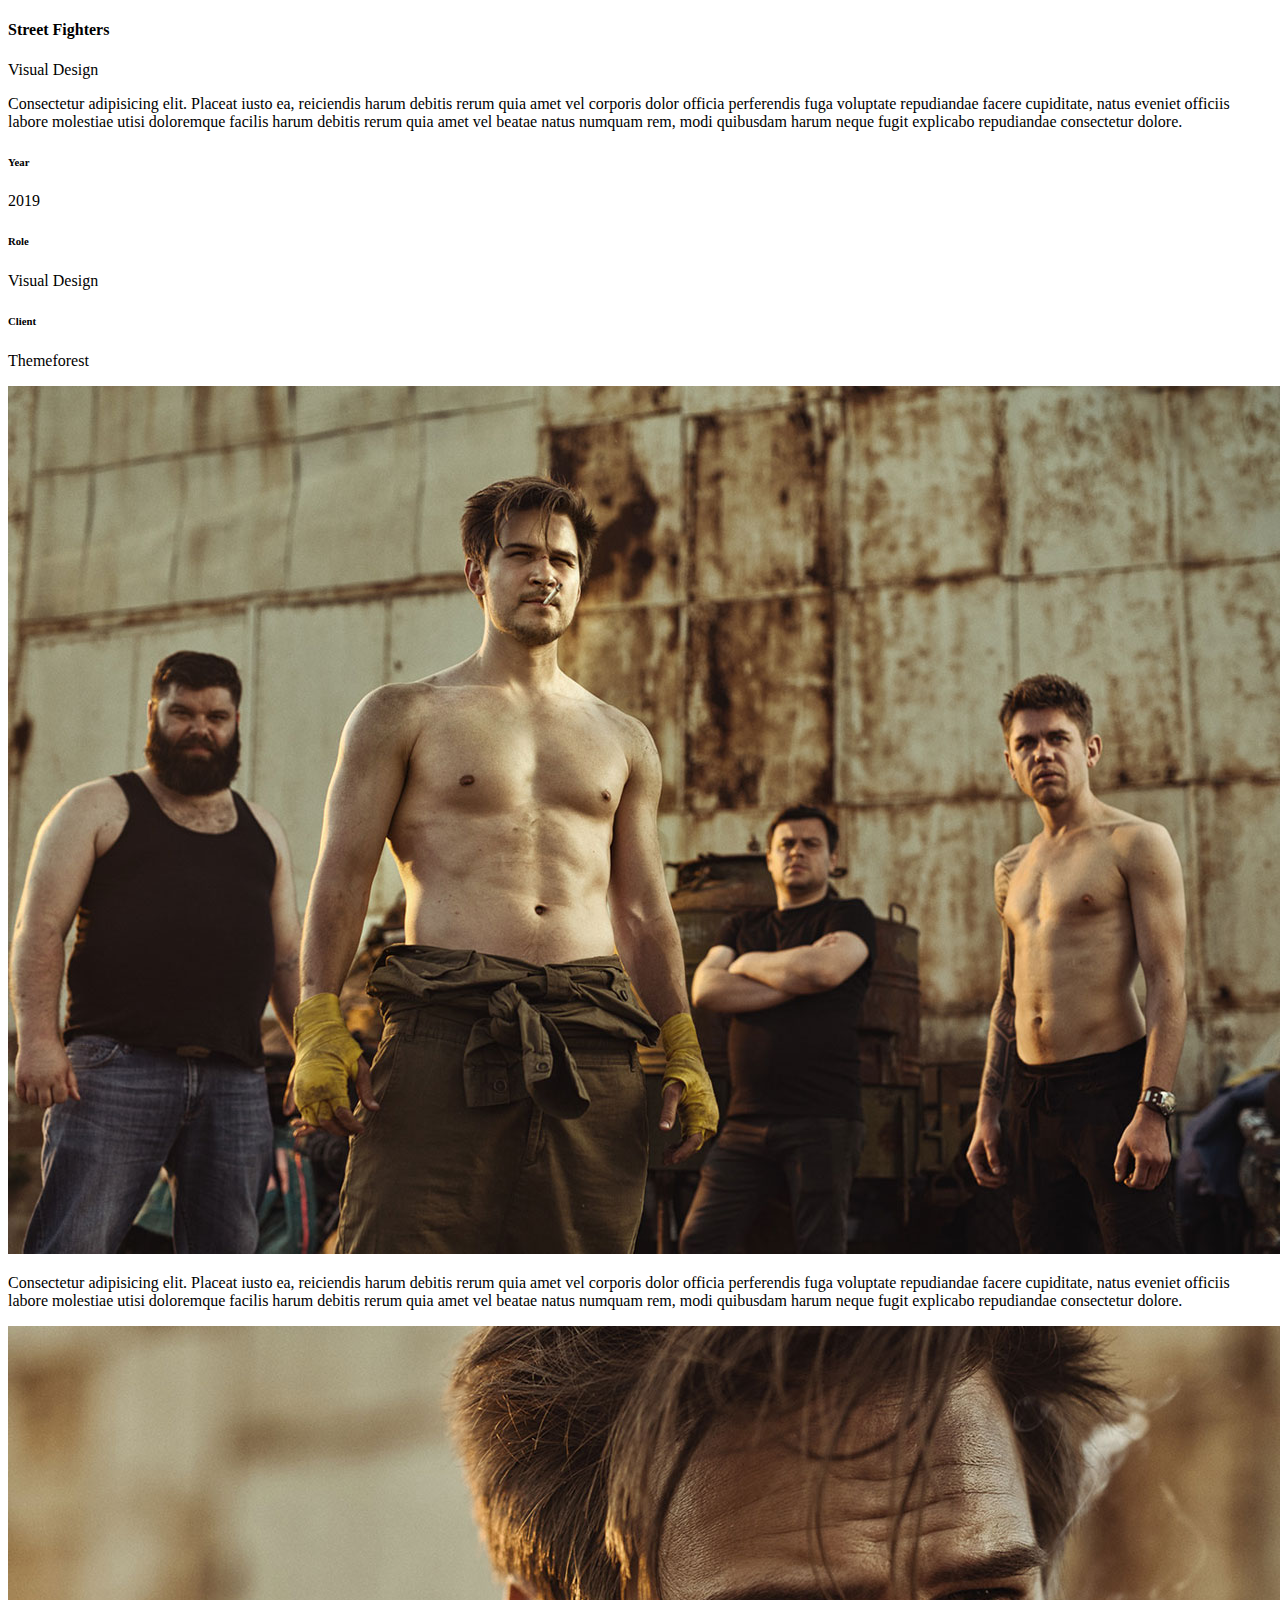
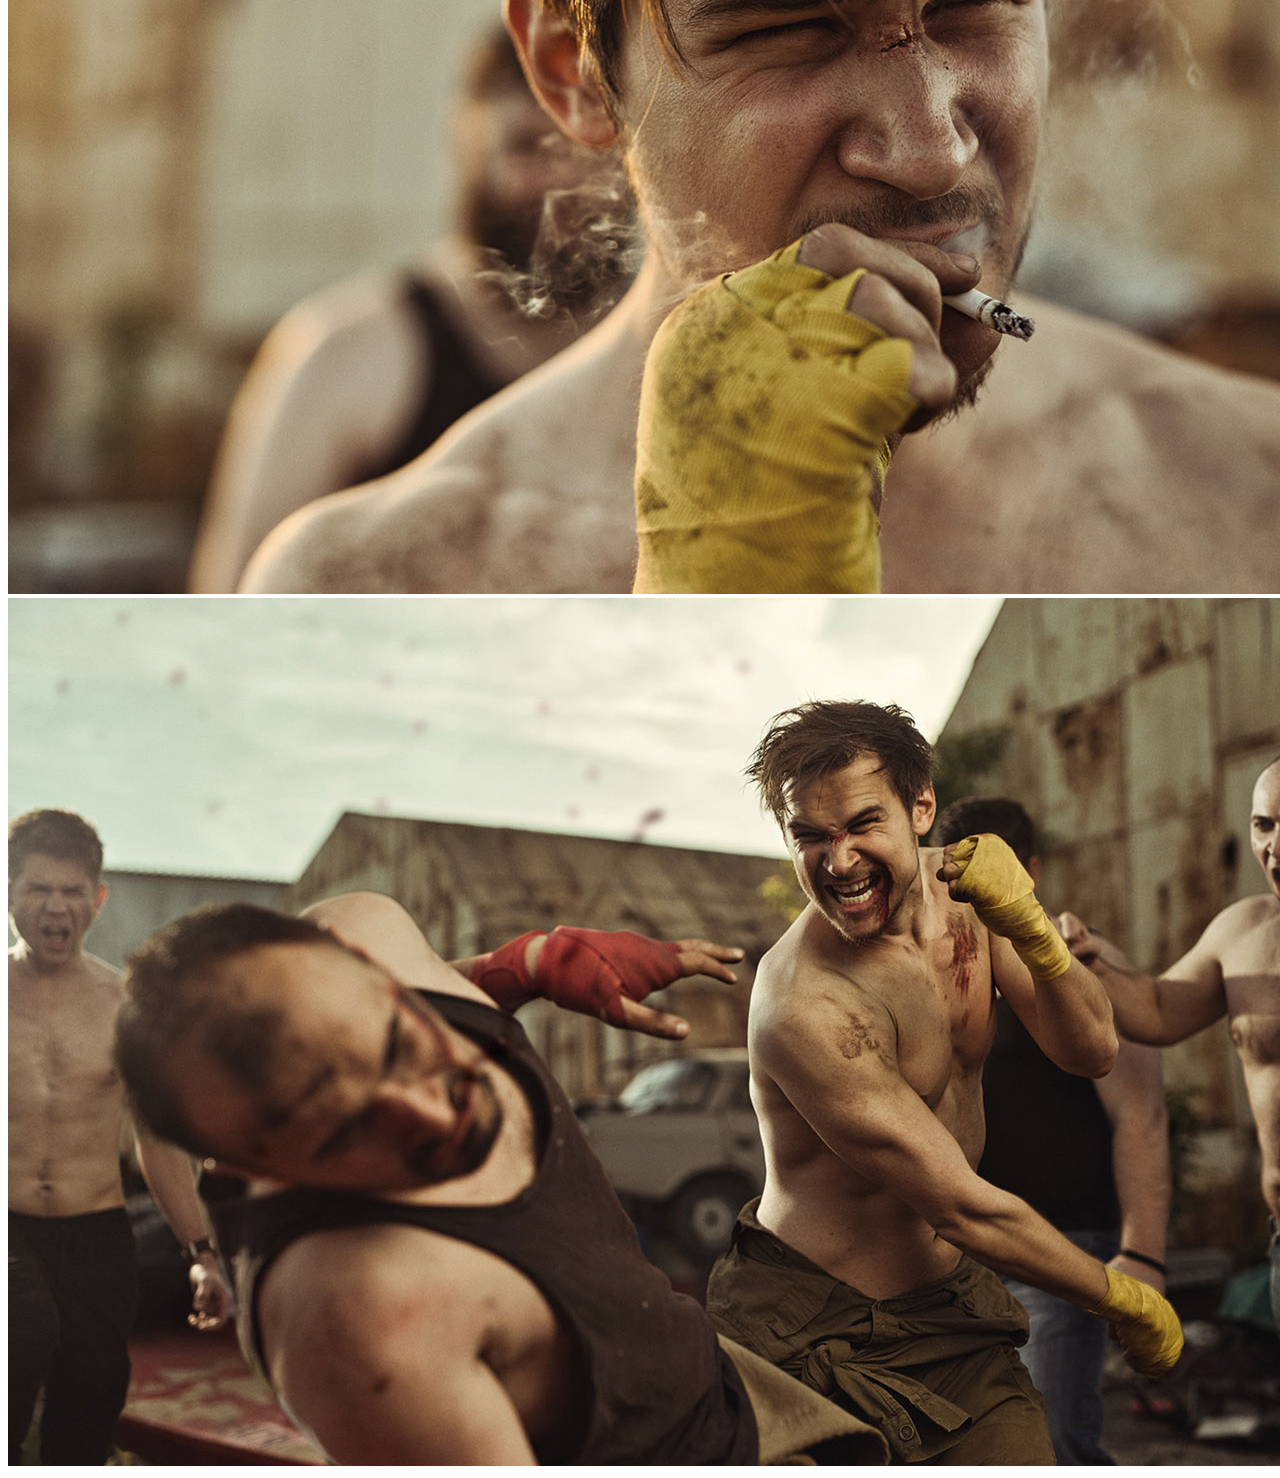
<file: work-details-1.html>
﻿<!DOCTYPE html>
<html lang="en">
<head>
    <meta charset="UTF-8">
    <title>Street Fighters</title>
</head>
<body>
    <div id="ajax-content" class="ajax__work_popup">
        <!-- start work-details wrapper -->
        <div class="container">
            <div class="row">
                <div class="col-lg-9 col-md-8">
                    <!-- work details info -->
                    <div class="work__details_info">
                        <h4 class="work__title">Street Fighters</h4>
                        <p>Visual Design</p>
                    </div>
                    <!-- work details text -->
                    <div class="work__details_text">
                        <p>Consectetur adipisicing elit. Placeat iusto ea, reiciendis harum debitis rerum quia amet vel corporis dolor officia perferendis fuga voluptate repudiandae facere cupiditate, natus eveniet officiis labore molestiae utisi doloremque facilis harum debitis rerum quia amet vel beatae natus numquam rem, modi quibusdam harum neque fugit explicabo repudiandae consectetur dolore.</p>
                    </div>
                </div>
                <div class="col-lg-3 col-md-4">
                    <!-- work details info cards -->
                    <div class="work__details_info_cards">
                        <div class="card__item">
                            <h6>Year</h6>
                            <p>2019</p>
                        </div>
                        <div class="card__item">
                            <h6>Role</h6>
                            <p>Visual Design</p>
                        </div>
                        <div class="card__item">
                            <h6>Client</h6>
                            <p>Themeforest</p>
                        </div>
                    </div>
                </div>
            </div>
            <div class="row text-center">
                <div class="col-md-12">
                    <!-- work-image -->
                    <div class="work__image">
                        <img class="img-fluid" src="img\work-shot-01-01.jpg" alt="">
                    </div>
                </div>
            </div>
            <div class="row justify-content-end">
                <div class="col-md-6">
                    <!-- work details text -->
                    <div class="work__details_text">
                        <p>Consectetur adipisicing elit. Placeat iusto ea, reiciendis harum debitis rerum quia amet vel corporis dolor officia perferendis fuga voluptate repudiandae facere cupiditate, natus eveniet officiis labore molestiae utisi doloremque facilis harum debitis rerum quia amet vel beatae natus numquam rem, modi quibusdam harum neque fugit explicabo repudiandae consectetur dolore.</p>
                    </div>
                </div>
            </div>
            <div class="row">
                <div class="col-md-12">
                    <!-- work image -->
                    <div class="work__image">
                        <img class="img-fluid" src="img\work-shot-01-02.jpg" alt="">
                    </div>
                </div>
                <div class="col-md-12">
                    <!-- work image -->
                    <div class="work__image">
                        <img class="img-fluid" src="img\work-shot-01-03.jpg" alt="">
                    </div>
                </div>
            </div>
        </div>
        <!-- end work-details wrapper -->
    </div>
</body>
</html>
</file>
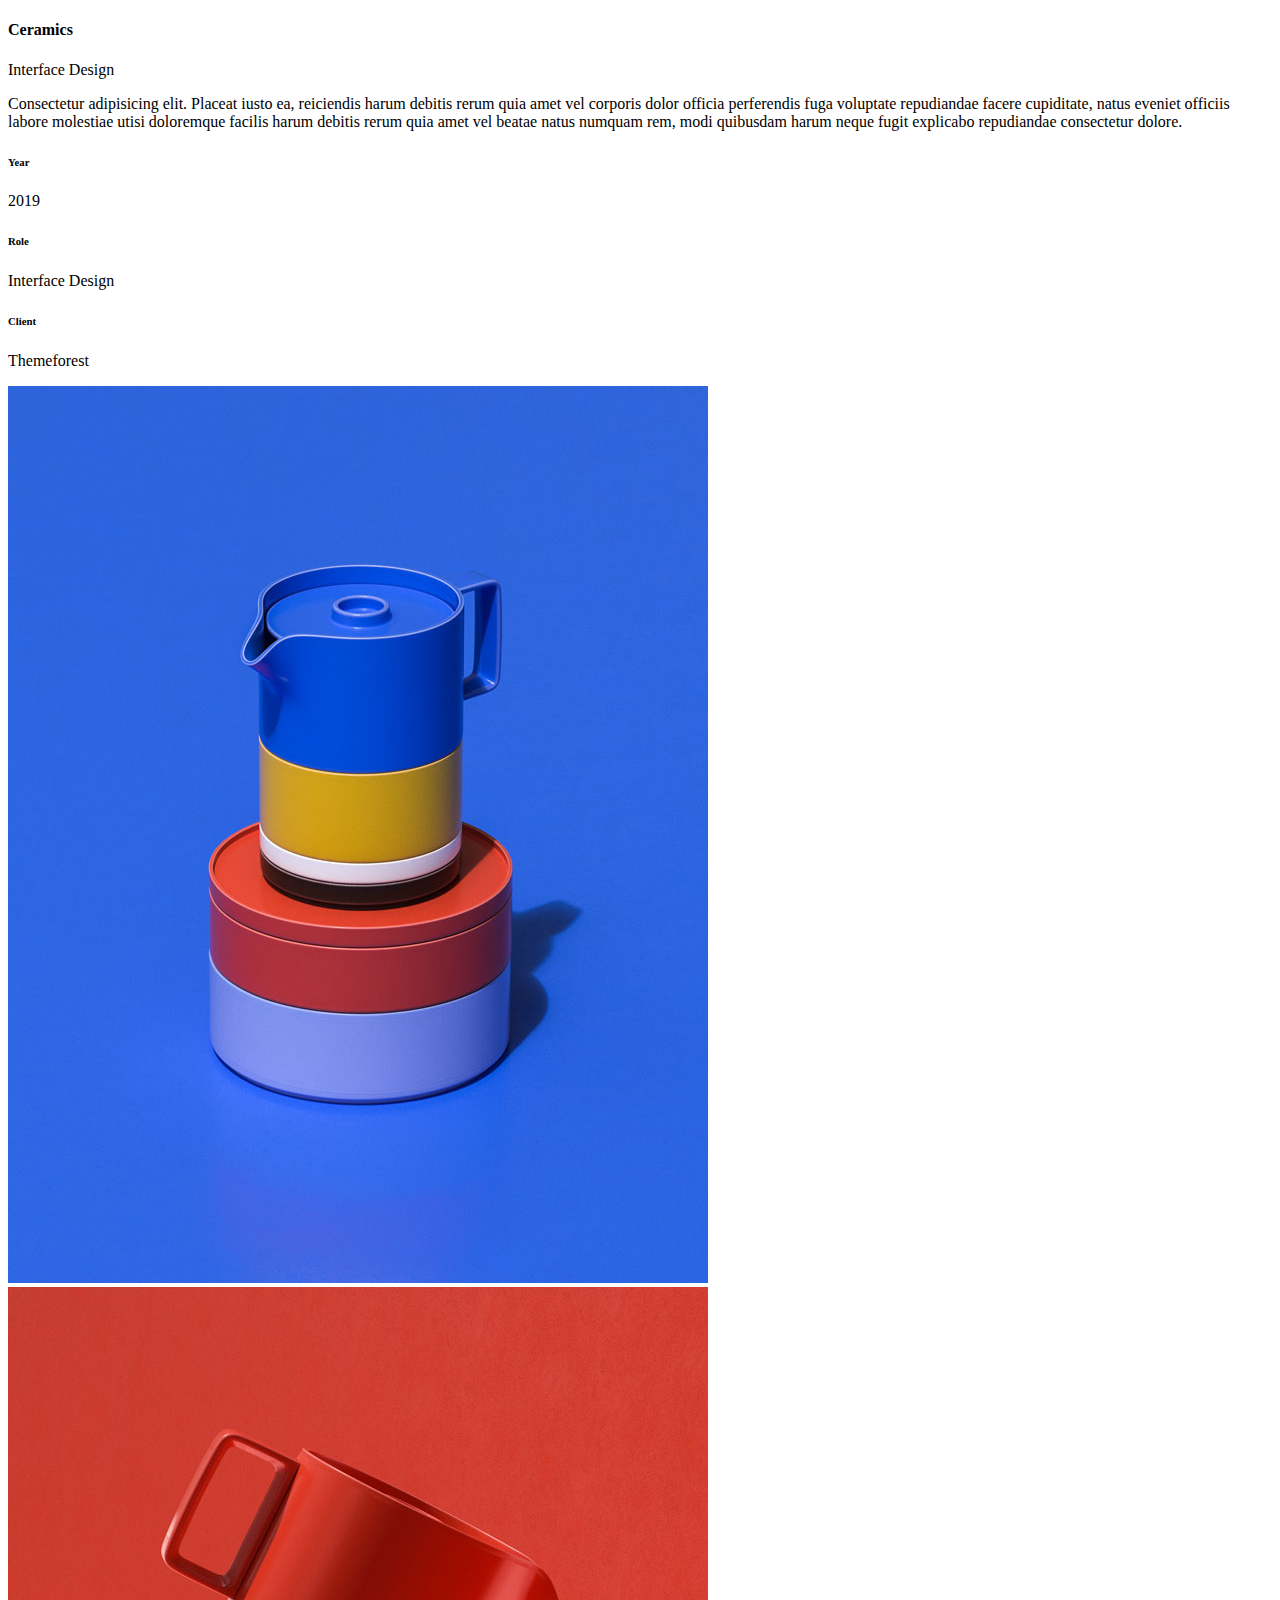
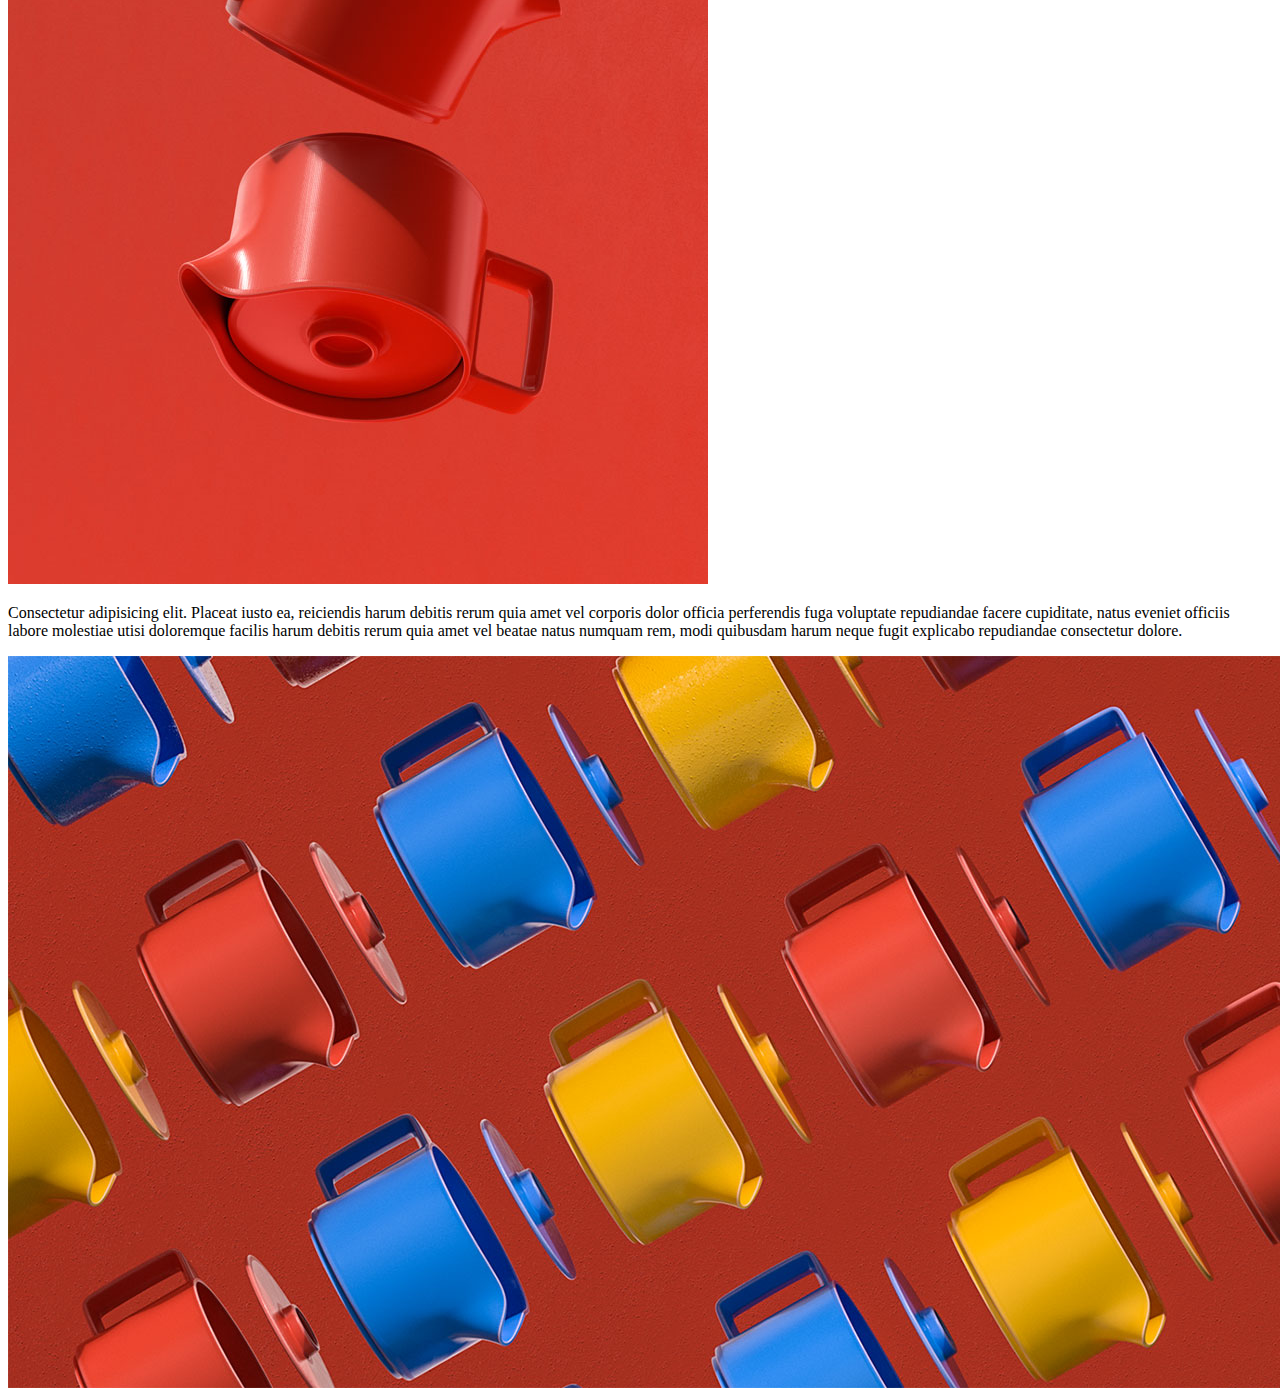
<file: work-details-2.html>
﻿<!DOCTYPE html>
<html lang="en">
<head>
    <meta charset="UTF-8">
    <title>Ceramics</title>
</head>
<body>
    <div id="ajax-content" class="ajax__work_popup">
        <!-- start work-details wrapper -->
        <div class="container">
            <div class="row text-center">
                <div class="col-md-12">
                    <!-- work details info -->
                    <div class="work__details_info">
                        <h4 class="work__title">Ceramics</h4>
                        <p>Interface Design</p>
                    </div>
                    <!-- work details text -->
                    <div class="work__details_text">
                        <p>Consectetur adipisicing elit. Placeat iusto ea, reiciendis harum debitis rerum quia amet vel corporis dolor officia perferendis fuga voluptate repudiandae facere cupiditate, natus eveniet officiis labore molestiae utisi doloremque facilis harum debitis rerum quia amet vel beatae natus numquam rem, modi quibusdam harum neque fugit explicabo repudiandae consectetur dolore.</p>
                    </div>
                </div>

                <div class="col-md-12">
                    <!-- work details info cards -->
                    <div class="work__details_info_cards info__cards_three">
                        <div class="row justify-content-center align-items-center">
                            <div class="col-md-3">
                                <div class="card__item">
                                    <h6>Year</h6>
                                    <p>2019</p>
                                </div>
                            </div>
                            <div class="col-md-3">
                                <div class="card__item">
                                    <h6>Role</h6>
                                    <p>Interface Design</p>
                                </div>
                            </div>
                            <div class="col-md-3">
                                <div class="card__item">
                                    <h6>Client</h6>
                                    <p>Themeforest</p>
                                </div>
                            </div>
                        </div>
                    </div>
                </div>
            </div>

            <div class="row">
                <div class="col-6">
                    <!-- work image -->
                    <div class="work__image">
                        <img class="img-fluid" src="img\work-shot-02-02.jpg" alt="">
                    </div>
                </div>
                <div class="col-6">
                    <!-- work image -->
                    <div class="work__image">
                        <img class="img-fluid" src="img\work-shot-02-03.jpg" alt="">
                    </div>
                </div>
            </div>

            <div class="row justify-content-center">
                <div class="col-md-8">
                    <!-- work details text -->
                    <div class="work__details_text text-center">
                        <p>Consectetur adipisicing elit. Placeat iusto ea, reiciendis harum debitis rerum quia amet vel corporis dolor officia perferendis fuga voluptate repudiandae facere cupiditate, natus eveniet officiis labore molestiae utisi doloremque facilis harum debitis rerum quia amet vel beatae natus numquam rem, modi quibusdam harum neque fugit explicabo repudiandae consectetur dolore.</p>
                    </div>
                </div>
            </div>

            <div class="row text-center">
                <div class="col-md-12">
                    <!-- work-image -->
                    <div class="work__image">
                        <img class="img-fluid" src="img\work-shot-02-01.jpg" alt="">
                    </div>
                </div>
            </div>
        </div>
        <!-- end work-details wrapper -->
    </div>
</body>
</html>
</file>
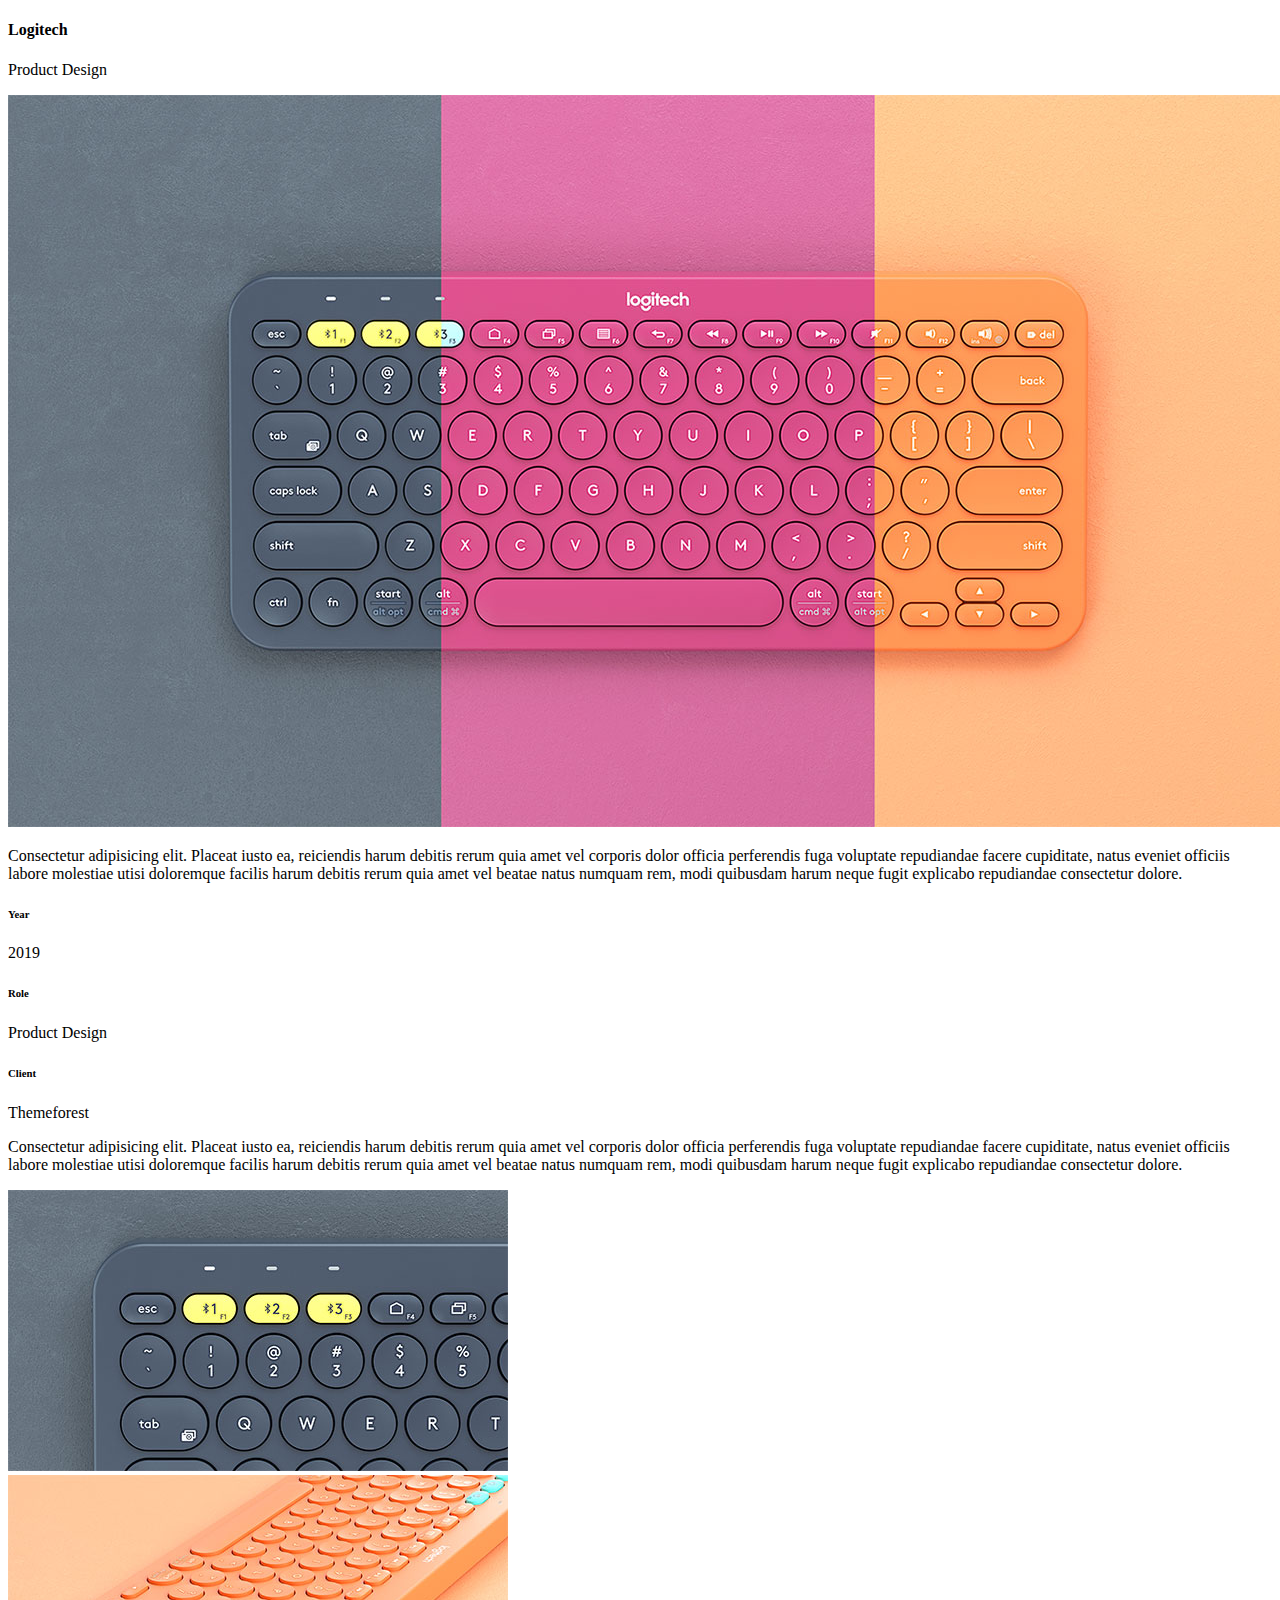
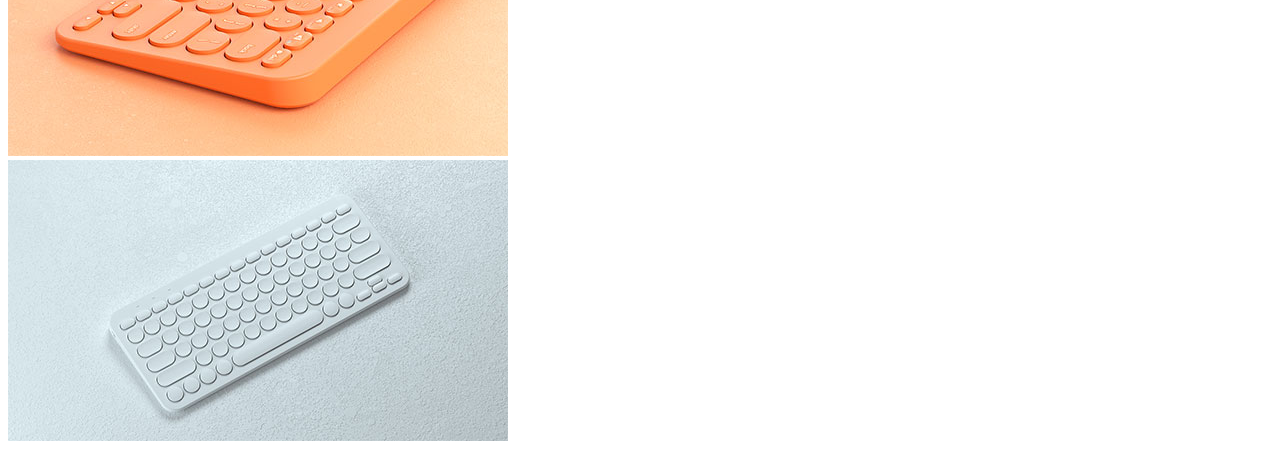
<file: work-details-3.html>
﻿<!DOCTYPE html>
<html lang="en">
<head>
    <meta charset="UTF-8">
    <title>Logitech</title>
</head>
<body>
    <div id="ajax-content" class="ajax__work_popup">
        <!-- start work-details wrapper -->
        <div class="container">
            <div class="row text-center">
                <div class="col-md-12">
                    <!-- work details info -->
                    <div class="work__details_info">
                        <h4 class="work__title">Logitech</h4>
                        <p>Product Design</p>
                    </div>
                </div>

                <div class="col-md-12">
                    <!-- work-image -->
                    <div class="work__image">
                        <img class="img-fluid" src="img\work-shot-03-01.jpg" alt="">
                    </div>
                </div>

                <div class="col-md-12">
                    <!-- work details text -->
                    <div class="work__details_text">
                        <p>Consectetur adipisicing elit. Placeat iusto ea, reiciendis harum debitis rerum quia amet vel corporis dolor officia perferendis fuga voluptate repudiandae facere cupiditate, natus eveniet officiis labore molestiae utisi doloremque facilis harum debitis rerum quia amet vel beatae natus numquam rem, modi quibusdam harum neque fugit explicabo repudiandae consectetur dolore.</p>
                    </div>
                </div>
                
                <div class="col-md-12 text-center">
                    <!-- work details info cards -->
                    <div class="work__details_info_cards">
                        <div class="row justify-content-center align-items-center">
                            <div class="col-md-3">
                                <div class="card__item">
                                    <h6>Year</h6>
                                    <p>2019</p>
                                </div>
                            </div>
                            <div class="col-md-4">
                                <div class="card__item">
                                    <h6>Role</h6>
                                    <p>Product Design</p>
                                </div>
                            </div>
                            <div class="col-md-3">
                                <div class="card__item">
                                    <h6>Client</h6>
                                    <p>Themeforest</p>
                                </div>
                            </div>
                        </div>
                    </div>
                </div>
            </div>
            <div class="row justify-content-center">
                <div class="col-md-8">
                    <!-- work details text -->
                    <div class="work__details_text text-center">
                        <p>Consectetur adipisicing elit. Placeat iusto ea, reiciendis harum debitis rerum quia amet vel corporis dolor officia perferendis fuga voluptate repudiandae facere cupiditate, natus eveniet officiis labore molestiae utisi doloremque facilis harum debitis rerum quia amet vel beatae natus numquam rem, modi quibusdam harum neque fugit explicabo repudiandae consectetur dolore.</p>
                    </div>
                </div>
            </div>
            <div class="row">
                <div class="col-md-4 col-sm-12">
                    <!-- work image -->
                    <div class="work__image">
                        <img class="img-fluid" src="img\work-shot-03-02.jpg" alt="">
                    </div>
                </div>
                <div class="col-md-4 col-sm-12">
                    <!-- work image -->
                    <div class="work__image">
                        <img class="img-fluid" src="img\work-shot-03-03.jpg" alt="">
                    </div>
                </div>
                <div class="col-md-4 col-sm-12">
                    <!-- work image -->
                    <div class="work__image">
                        <img class="img-fluid" src="img\work-shot-03-04.jpg" alt="">
                    </div>
                </div>
            </div>
        </div>
        <!-- end work-details wrapper -->
    </div>
</body>
</html>
</file>
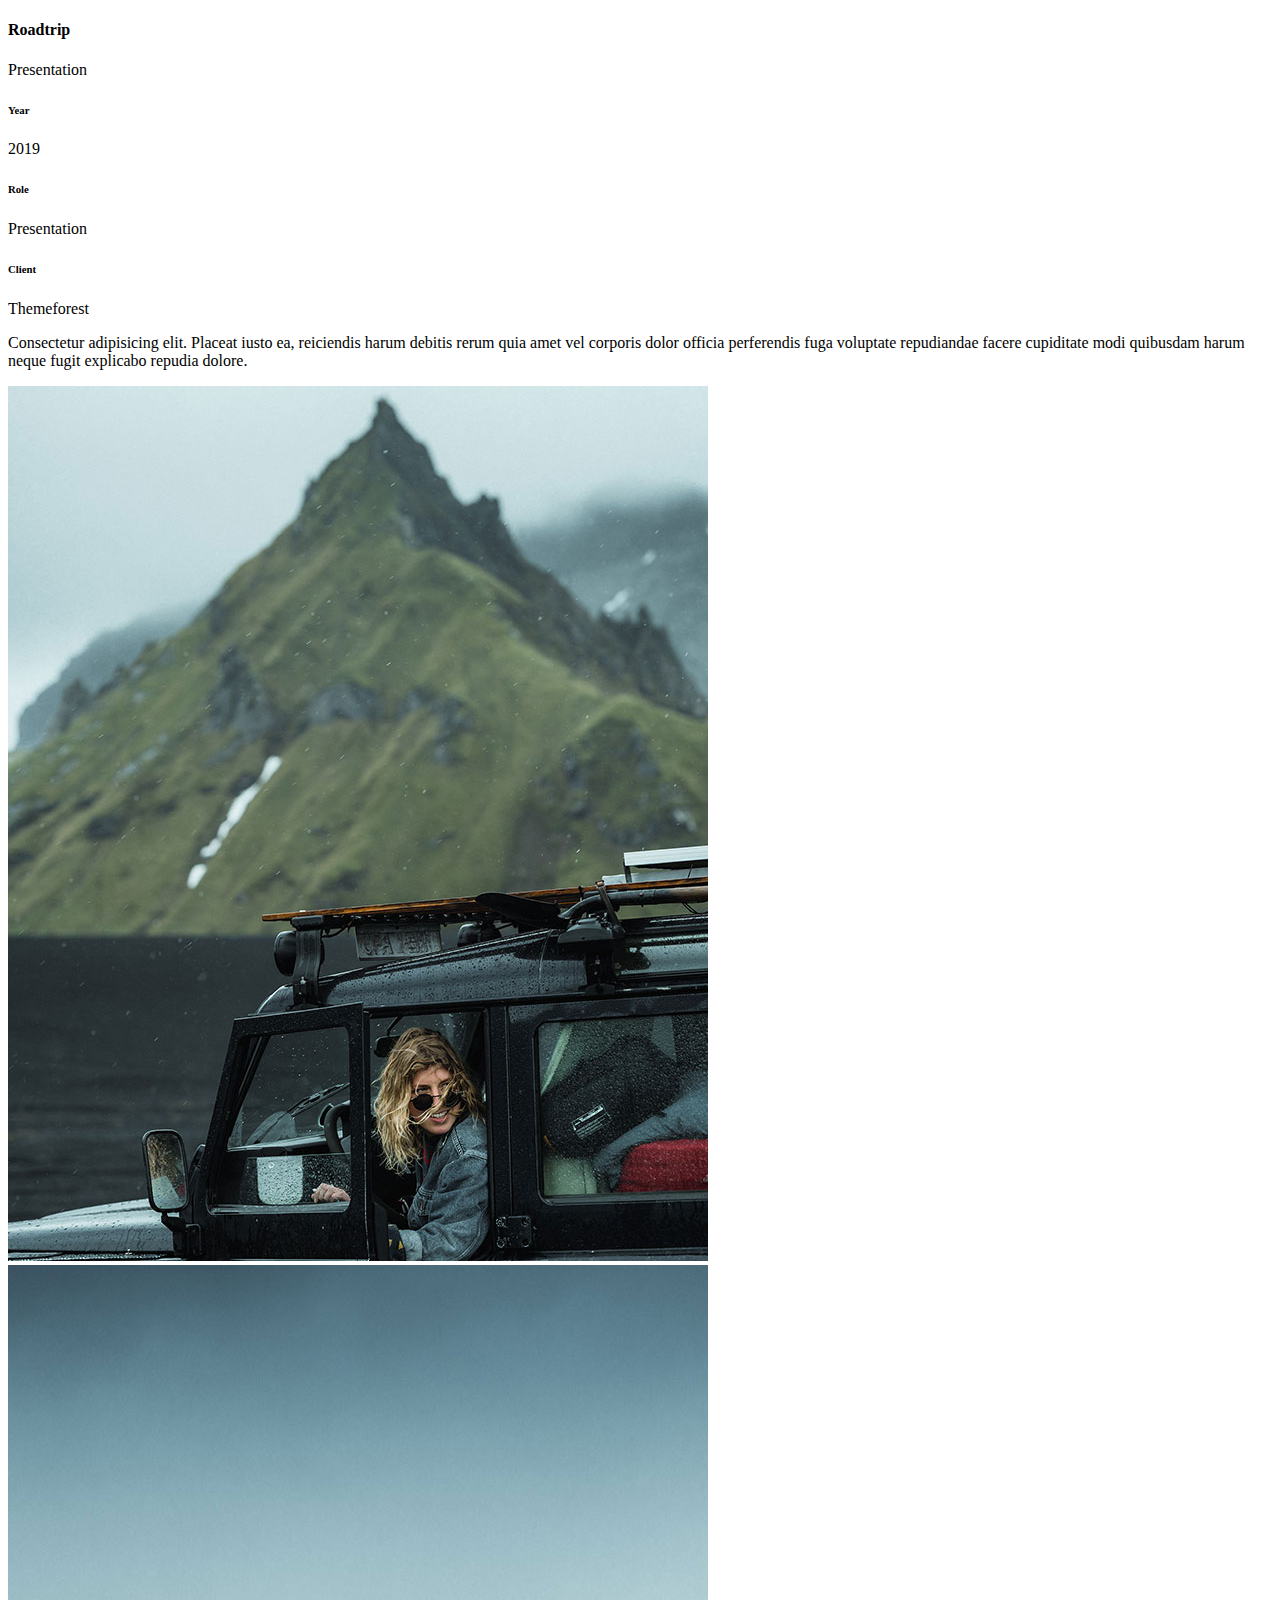
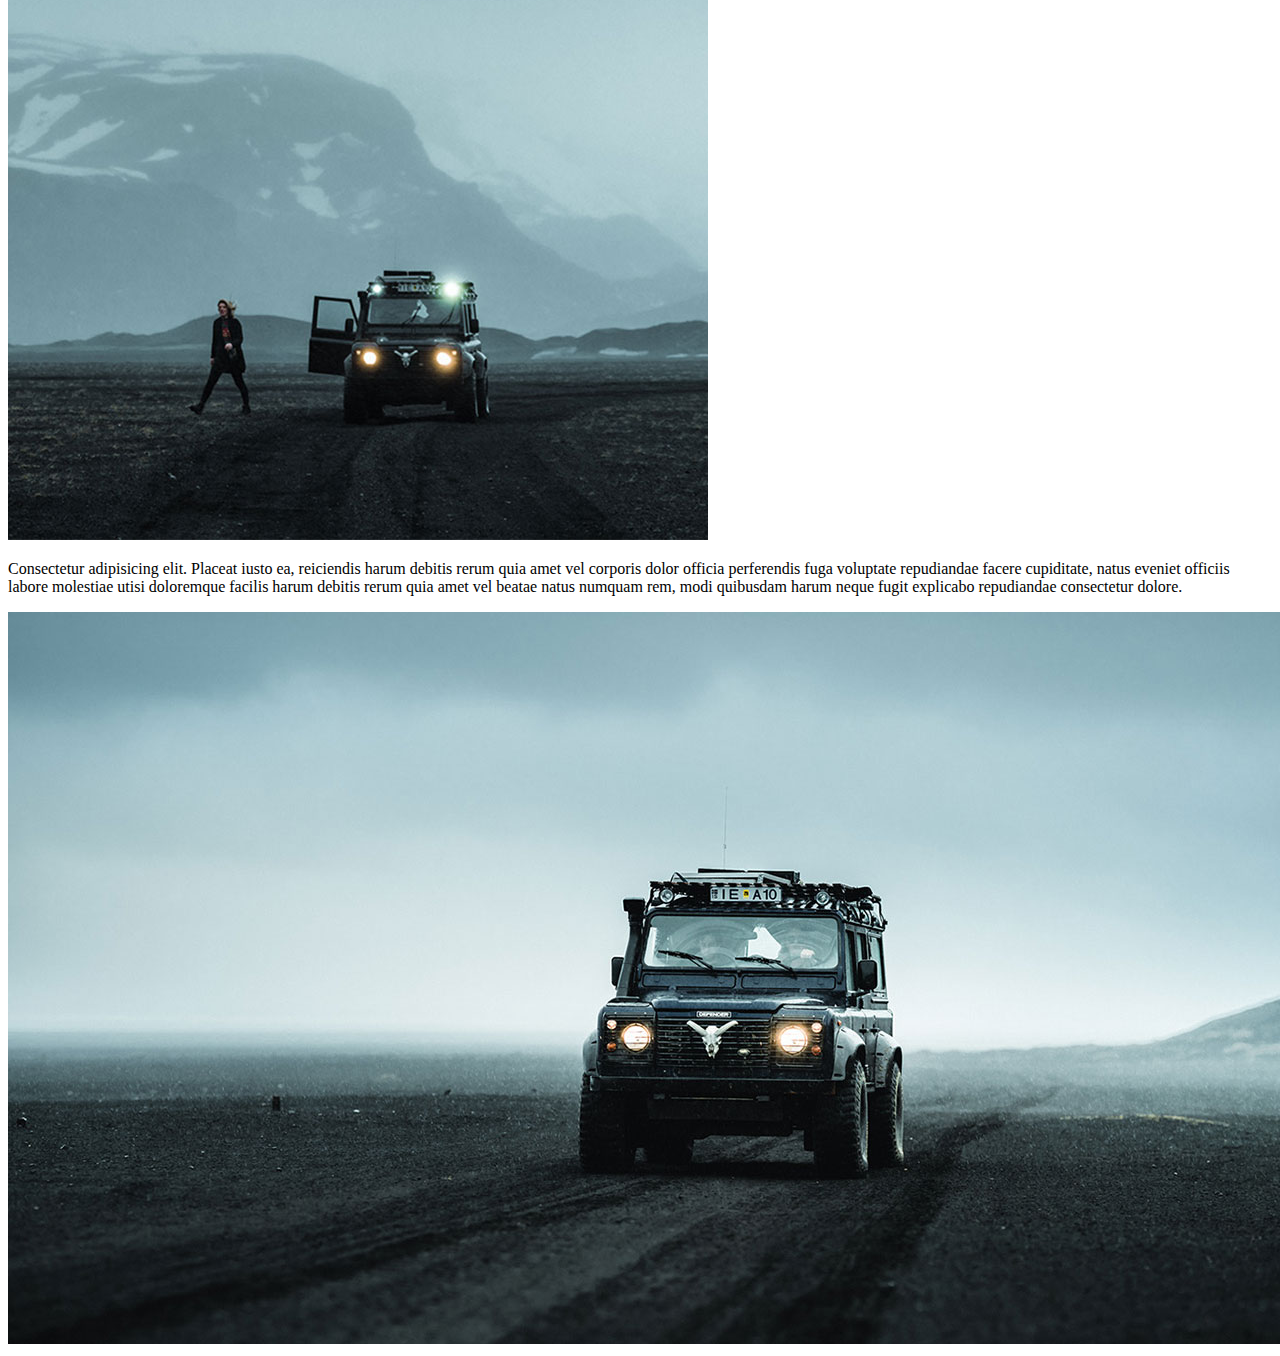
<file: work-details-4.html>
﻿<!DOCTYPE html>
<html lang="en">
<head>
    <meta charset="UTF-8">
    <title>Roadtrip</title>
</head>
<body>
    <div id="ajax-content" class="ajax__work_popup">
        <!-- start work-details wrapper -->
        <div class="container">
            <div class="row">
                <div class="col-md-12">
                    <!-- work details info -->
                    <div class="work__details_info">
                        <h4 class="work__title">Roadtrip</h4>
                        <p>Presentation</p>
                    </div>
                </div>
            </div>

            <div class="row">
                <div class="col-md-12">
                    <!-- work details info cards -->
                    <div class="work__details_info_cards cards__two">
                        <div class="row align-items-center">
                            <div class="col-lg-2 col-md-4">
                                <div class="card__item">
                                    <h6>Year</h6>
                                    <p>2019</p>
                                </div>
                            </div>
                            <div class="col-lg-3 col-md-4">
                                <div class="card__item">
                                    <h6>Role</h6>
                                    <p>Presentation</p>
                                </div>
                            </div>
                            <div class="col-lg-2 col-md-4">
                                <div class="card__item">
                                    <h6>Client</h6>
                                    <p>Themeforest</p>
                                </div>
                            </div>
                            <div class="col-lg-5">
                                <!-- work details text -->
                                <div class="work__details_text">
                                    <p>Consectetur adipisicing elit. Placeat iusto ea, reiciendis harum debitis rerum quia amet vel corporis dolor officia perferendis fuga voluptate repudiandae facere cupiditate modi quibusdam harum neque fugit explicabo repudia dolore.</p>
                                </div>
                            </div>
                        </div>
                    </div>
                </div>
            </div>
            
            <div class="row">
                <div class="col-6">
                    <!-- work image -->
                    <div class="work__image">
                        <img class="img-fluid" src="img\work-shot-04-02.jpg" alt="">
                    </div>
                </div>
                <div class="col-6">
                    <!-- work image -->
                    <div class="work__image">
                        <img class="img-fluid" src="img\work-shot-04-03.jpg" alt="">
                    </div>
                </div>
            </div>

            <div class="row">
                <div class="col-lg-8 col-md-12">
                    <!-- work details text -->
                    <div class="work__details_text">
                        <p>Consectetur adipisicing elit. Placeat iusto ea, reiciendis harum debitis rerum quia amet vel corporis dolor officia perferendis fuga voluptate repudiandae facere cupiditate, natus eveniet officiis labore molestiae utisi doloremque facilis harum debitis rerum quia amet vel beatae natus numquam rem, modi quibusdam harum neque fugit explicabo repudiandae consectetur dolore.</p>
                    </div>
                </div>

                <div class="col-md-12">
                    <!-- work-image -->
                    <div class="work__image">
                        <img class="img-fluid" src="img\work-shot-04-01.jpg" alt="">
                    </div>
                </div>
            </div>
        </div>
        <!-- end work-details wrapper -->
    </div>
</body>
</html>
</file>
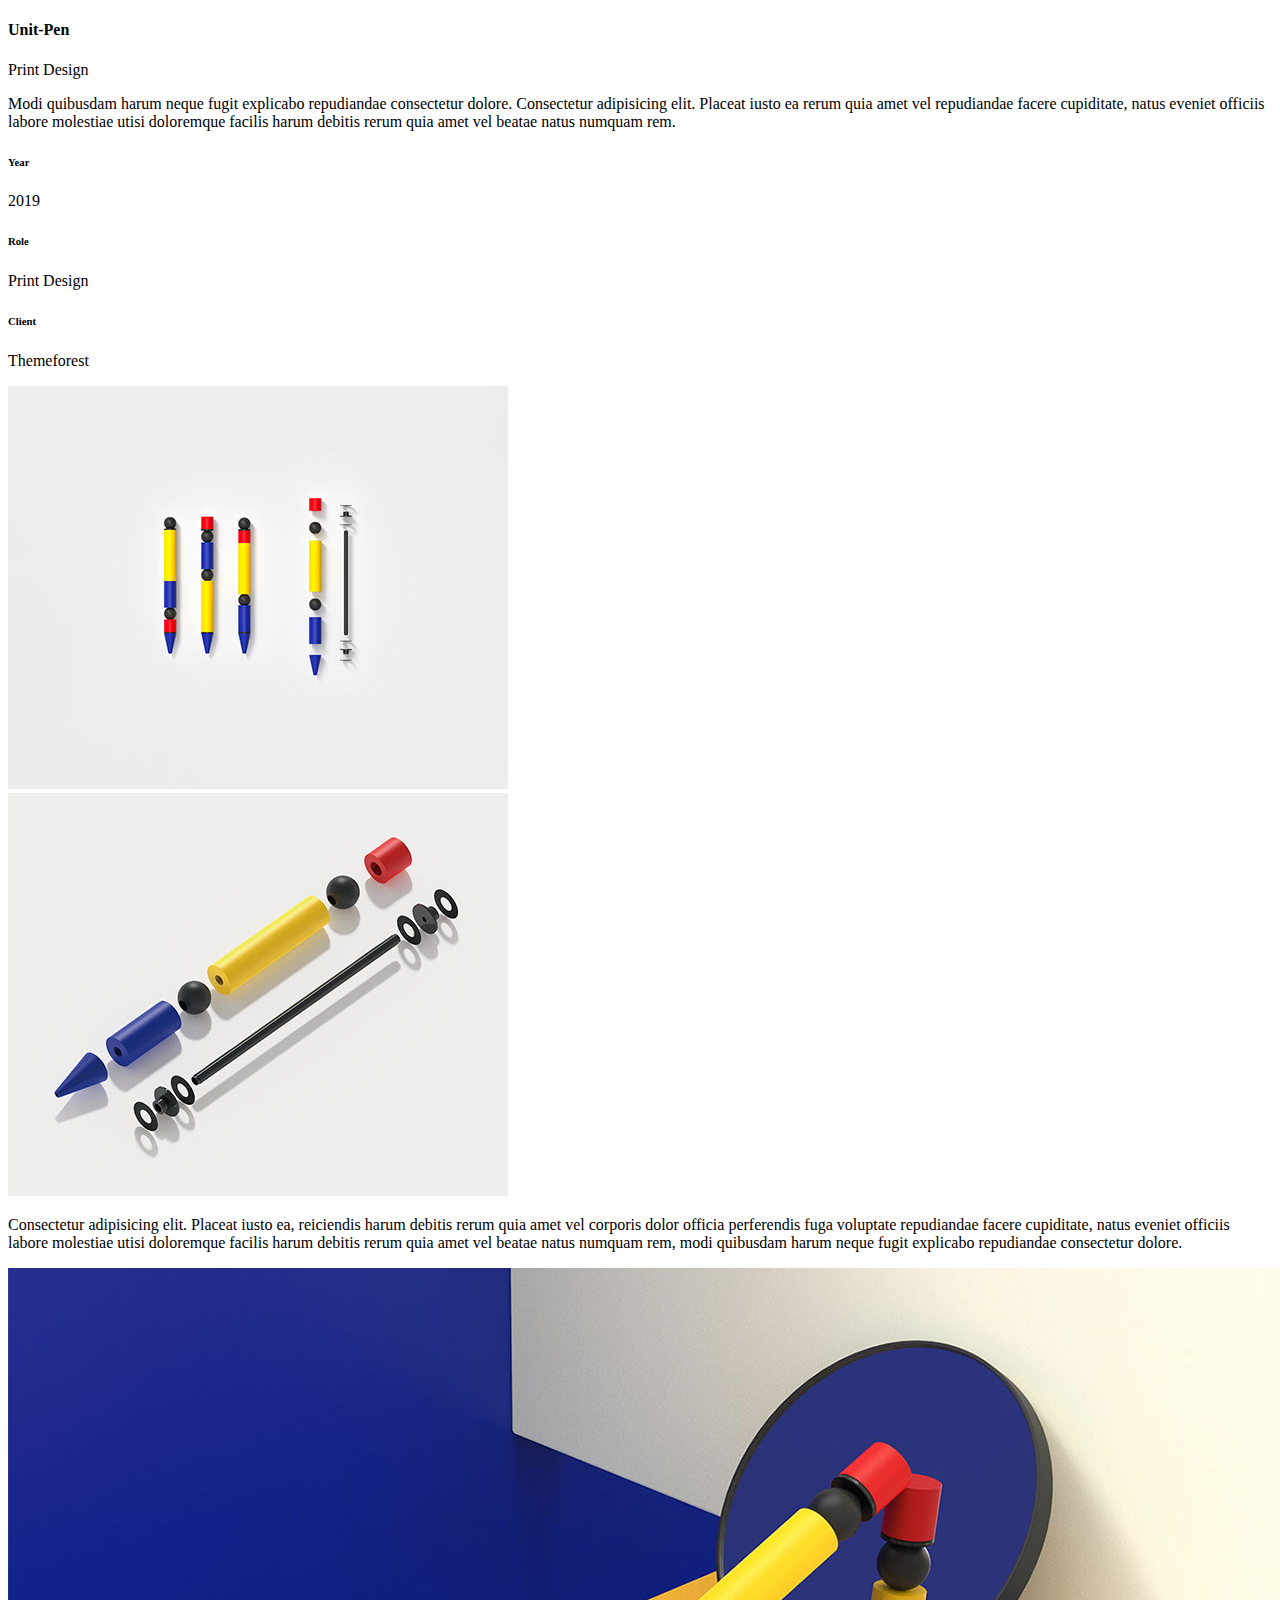
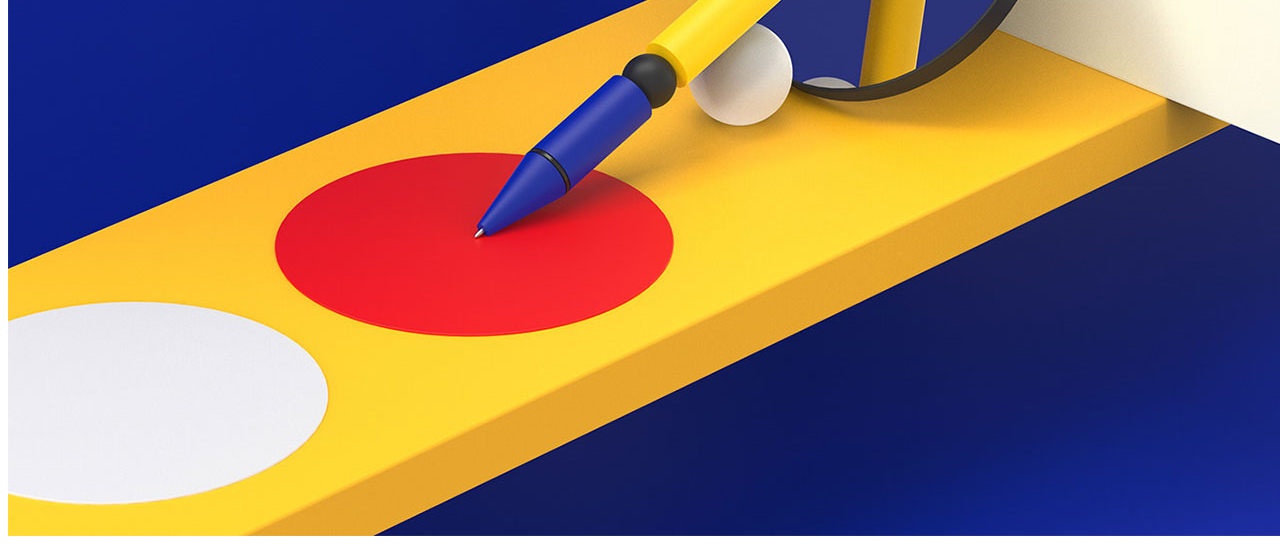
<file: work-details-5.html>
﻿<!DOCTYPE html>
<html lang="en">
<head>
    <meta charset="UTF-8">
    <title>Unit-Pen</title>
</head>
<body>
    <div id="ajax-content" class="ajax__work_popup">
        <!-- start work-details wrapper -->
        <div class="container">
            <div class="row">
                <div class="col-md-12">
                    <!-- work details info -->
                    <div class="work__details_info">
                        <h4 class="work__title">Unit-Pen</h4>
                        <p>Print Design</p>
                    </div>
                </div>
            </div>

            <div class="row">
                <div class="col-md-8">
                    <!-- work details text -->
                    <div class="work__details_text">
                        <p>Modi quibusdam harum neque fugit explicabo repudiandae consectetur dolore. Consectetur adipisicing elit. Placeat iusto ea rerum quia amet vel repudiandae facere cupiditate, natus eveniet officiis labore molestiae utisi doloremque facilis harum debitis rerum quia amet vel beatae natus numquam rem.</p>
                    </div>
                </div>
            </div>

            <div class="row align-items-center">
                <div class="col-md-4">
                    <!-- work details info cards -->
                    <div class="work__details_info_cards">
                        <div class="card__item">
                            <h6>Year</h6>
                            <p>2019</p>
                        </div>
                        <div class="card__item">
                            <h6>Role</h6>
                            <p>Print Design</p>
                        </div>
                        <div class="card__item">
                            <h6>Client</h6>
                            <p>Themeforest</p>
                        </div>
                    </div>
                </div>
                <div class="col-md-4 col-sm-6 col-6">
                    <!-- work image -->
                    <div class="work__image">
                        <img class="img-fluid" src="img\work-shot-05-02.jpg" alt="">
                    </div>
                </div>
                <div class="col-md-4 col-sm-6 col-6">
                    <!-- work image -->
                    <div class="work__image">
                        <img class="img-fluid" src="img\work-shot-05-03.jpg" alt="">
                    </div>
                </div>
            </div>

            <div class="row">
                <div class="col-md-8">
                    <!-- work details text -->
                    <div class="work__details_text">
                        <p>Consectetur adipisicing elit. Placeat iusto ea, reiciendis harum debitis rerum quia amet vel corporis dolor officia perferendis fuga voluptate repudiandae facere cupiditate, natus eveniet officiis labore molestiae utisi doloremque facilis harum debitis rerum quia amet vel beatae natus numquam rem, modi quibusdam harum neque fugit explicabo repudiandae consectetur dolore.</p>
                    </div>
                </div>

                <div class="col-md-12">
                    <!-- work-image -->
                    <div class="work__image">
                        <img class="img-fluid" src="img\work-shot-05-01.jpg" alt="">
                    </div>
                </div>
            </div>
        </div>
        <!-- end work-details wrapper -->
    </div>
</body>
</html>
</file>
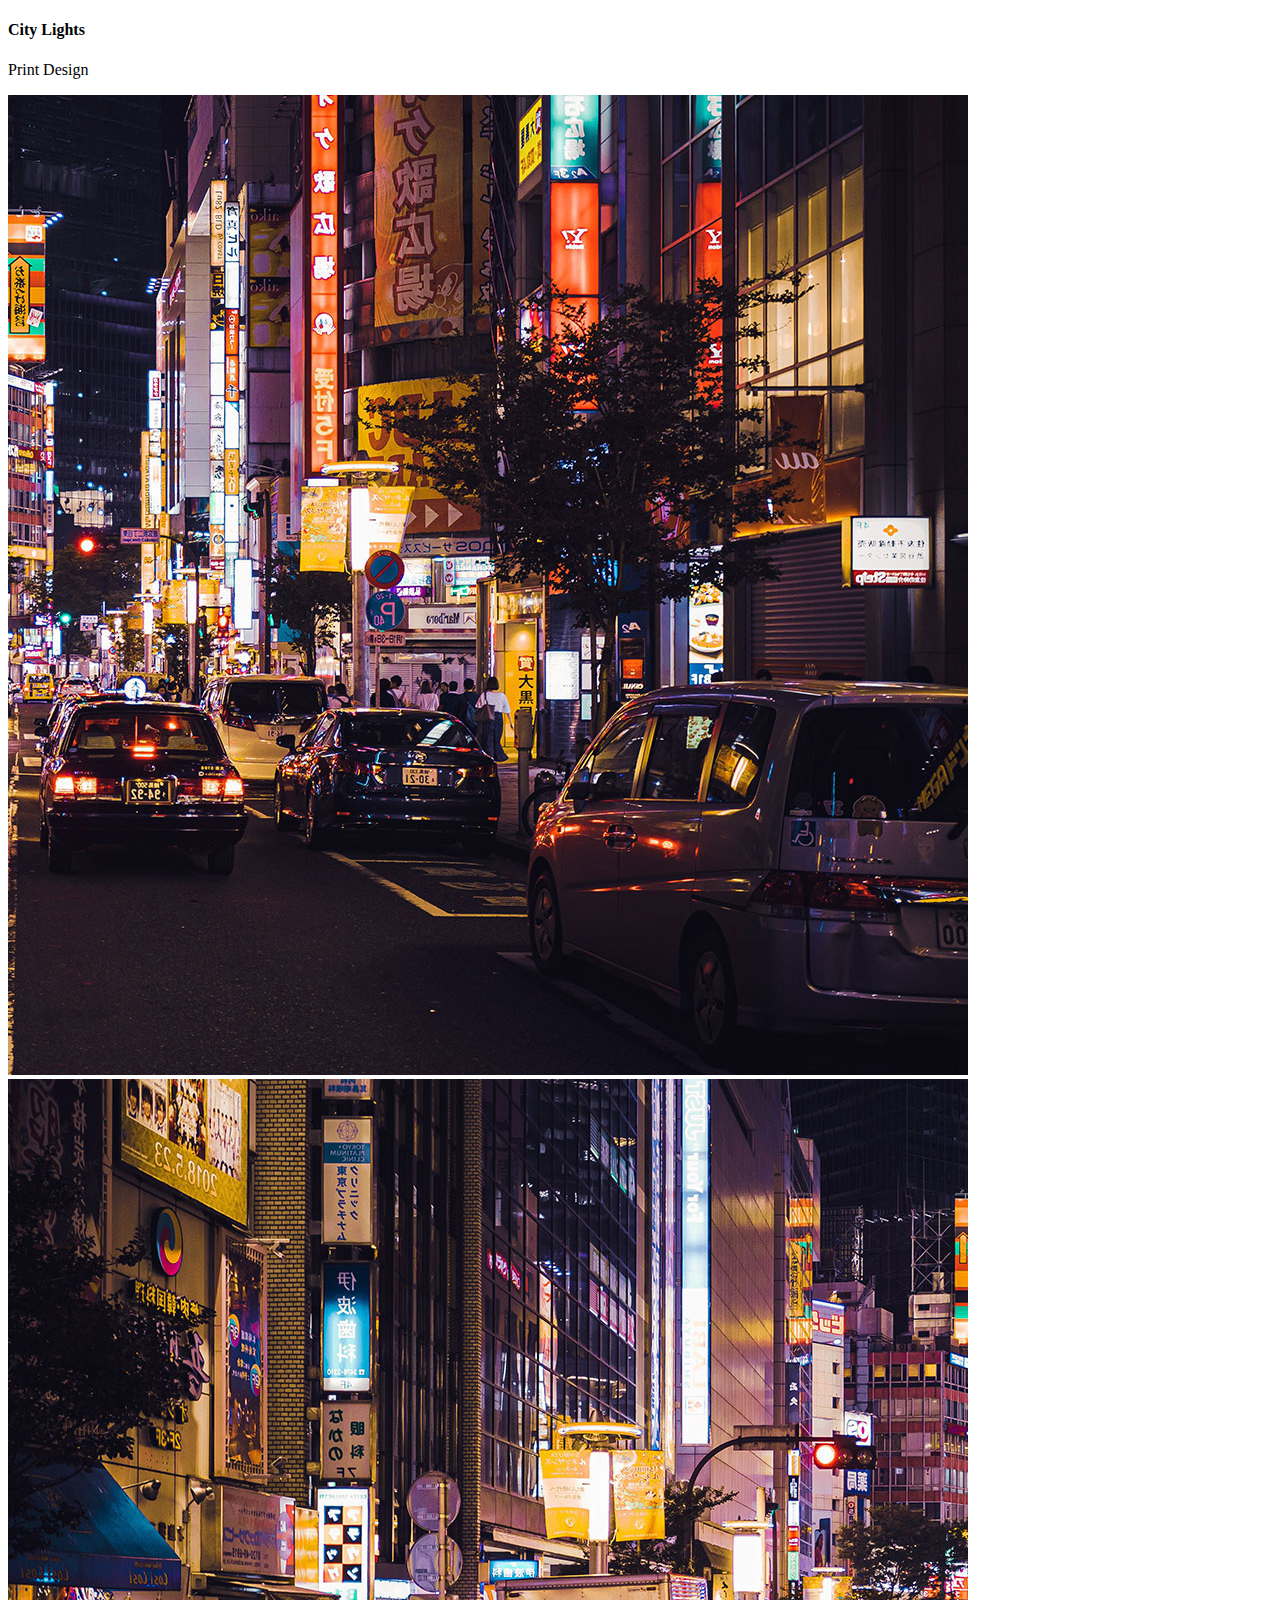
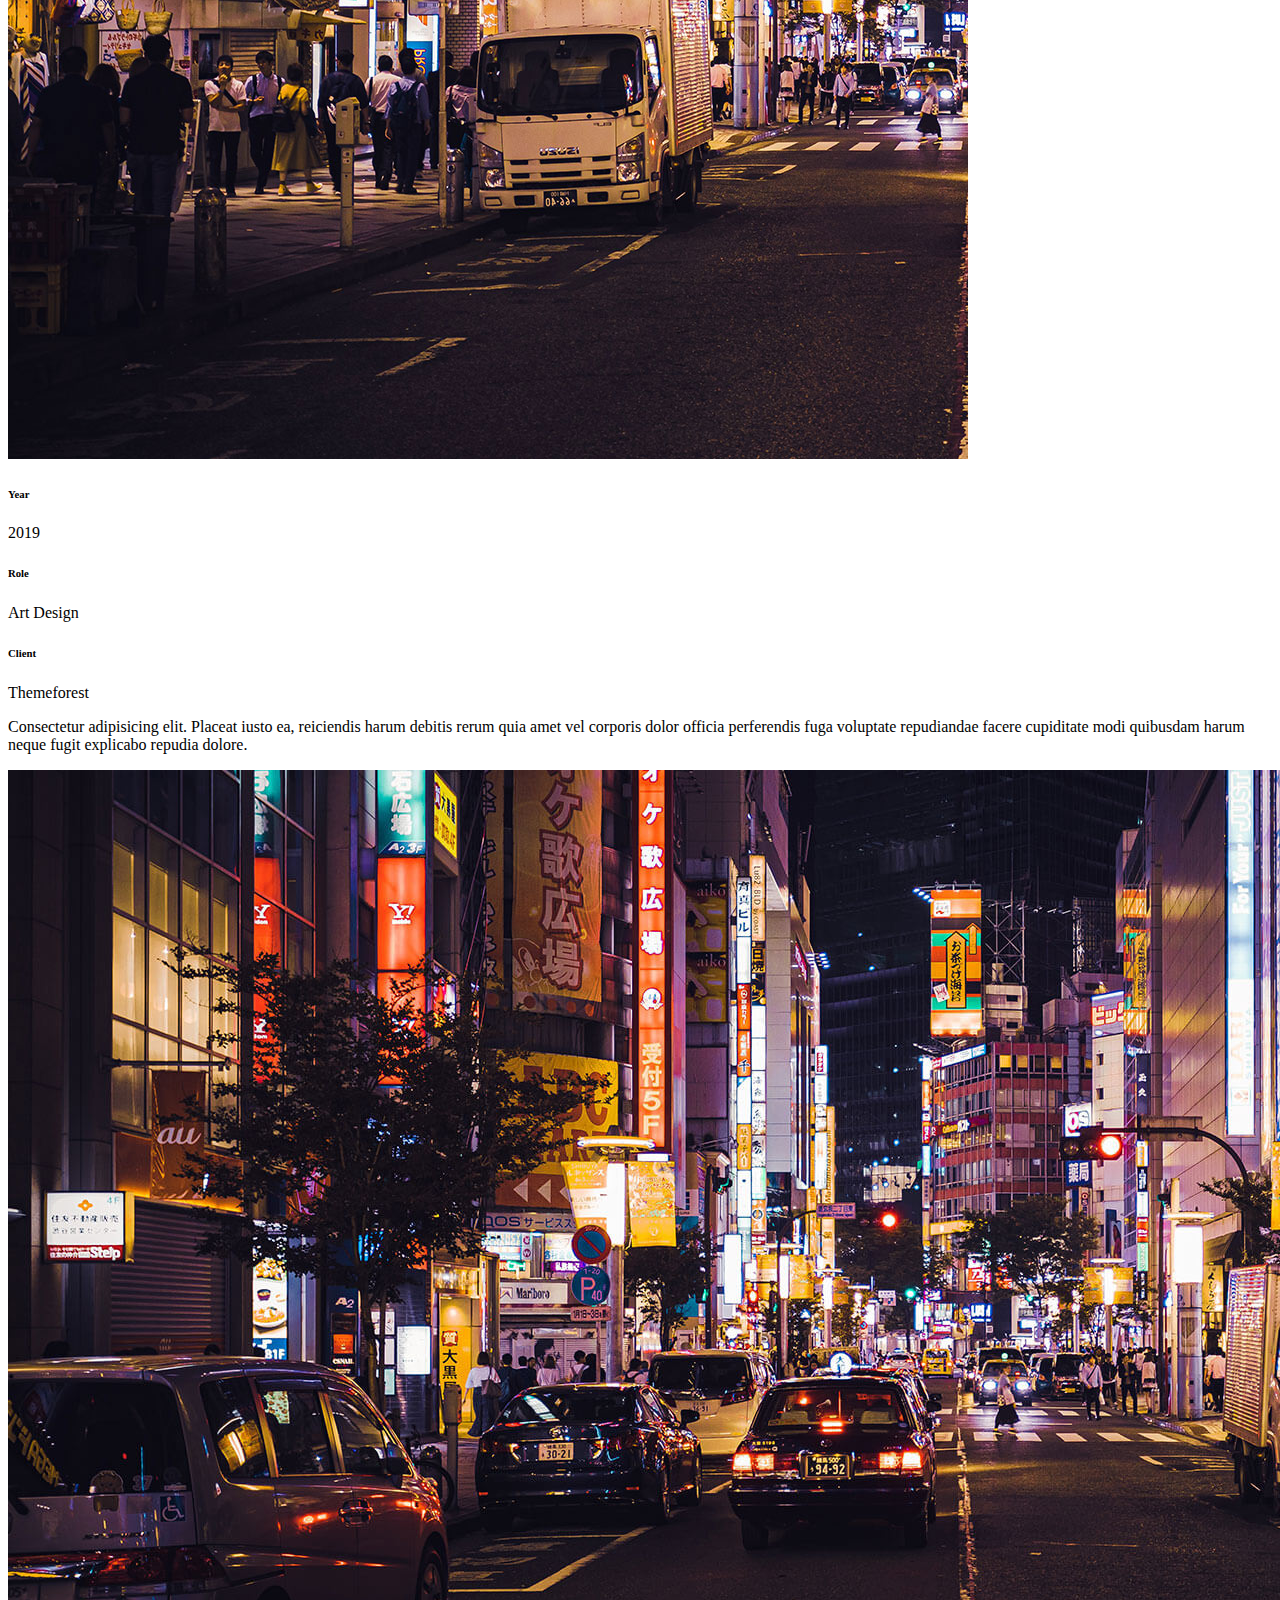
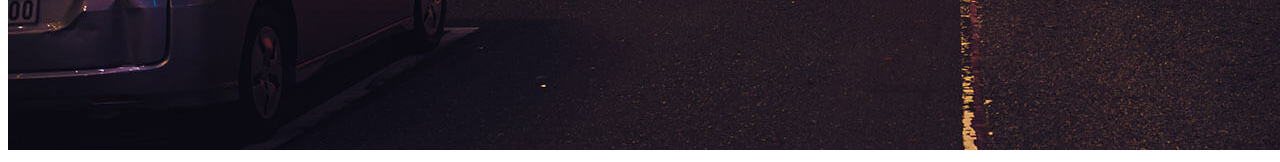
<file: work-details-6.html>
﻿<!DOCTYPE html>
<html lang="en">
<head>
    <meta charset="UTF-8">
    <title>City Lights</title>
</head>
<body>
    <div id="ajax-content" class="ajax__work_popup">
        <!-- start work-details wrapper -->
        <div class="container">
            <div class="row">
                <div class="col-md-12">
                    <!-- work details info -->
                    <div class="work__details_info">
                        <h4 class="work__title">City Lights</h4>
                        <p>Print Design</p>
                    </div>
                </div>
            </div>

            <div class="row">
                <div class="col-md-8">
                    
                </div>
            </div>

            <div class="row align-items-center">
                <div class="col-6">
                    <!-- work image -->
                    <div class="work__image">
                        <img class="img-fluid" src="img\work-shot-06-02.jpg" alt="">
                    </div>
                </div>
                <div class="col-6">
                    <!-- work image -->
                    <div class="work__image">
                        <img class="img-fluid" src="img\work-shot-06-03.jpg" alt="">
                    </div>
                </div>
            </div>

            <div class="row">
                <div class="col-md-12">
                    <!-- work details info cards -->
                    <div class="work__details_info_cards cards__two">
                        <div class="row align-items-center">
                            <div class="col-md-2">
                                <div class="card__item">
                                    <h6>Year</h6>
                                    <p>2019</p>
                                </div>
                            </div>
                            <div class="col-md-3">
                                <div class="card__item">
                                    <h6>Role</h6>
                                    <p>Art Design</p>
                                </div>
                            </div>
                            <div class="col-md-2">
                                <div class="card__item">
                                    <h6>Client</h6>
                                    <p>Themeforest</p>
                                </div>
                            </div>
                            <div class="col-lg-5">
                                <!-- work details text -->
                                <div class="work__details_text">
                                    <p>Consectetur adipisicing elit. Placeat iusto ea, reiciendis harum debitis rerum quia amet vel corporis dolor officia perferendis fuga voluptate repudiandae facere cupiditate modi quibusdam harum neque fugit explicabo repudia dolore.</p>
                                </div>
                            </div>
                        </div>
                    </div>
                </div>
            </div>

            <div class="row">
                <div class="col-12">
                    <!-- work image -->
                    <div class="work__image">
                        <img class="img-fluid" src="img\work-shot-06-01.jpg" alt="">
                    </div>
                </div>
            </div>
        </div>
        <!-- end work-details wrapper -->
    </div>
</body>
</html>
</file>
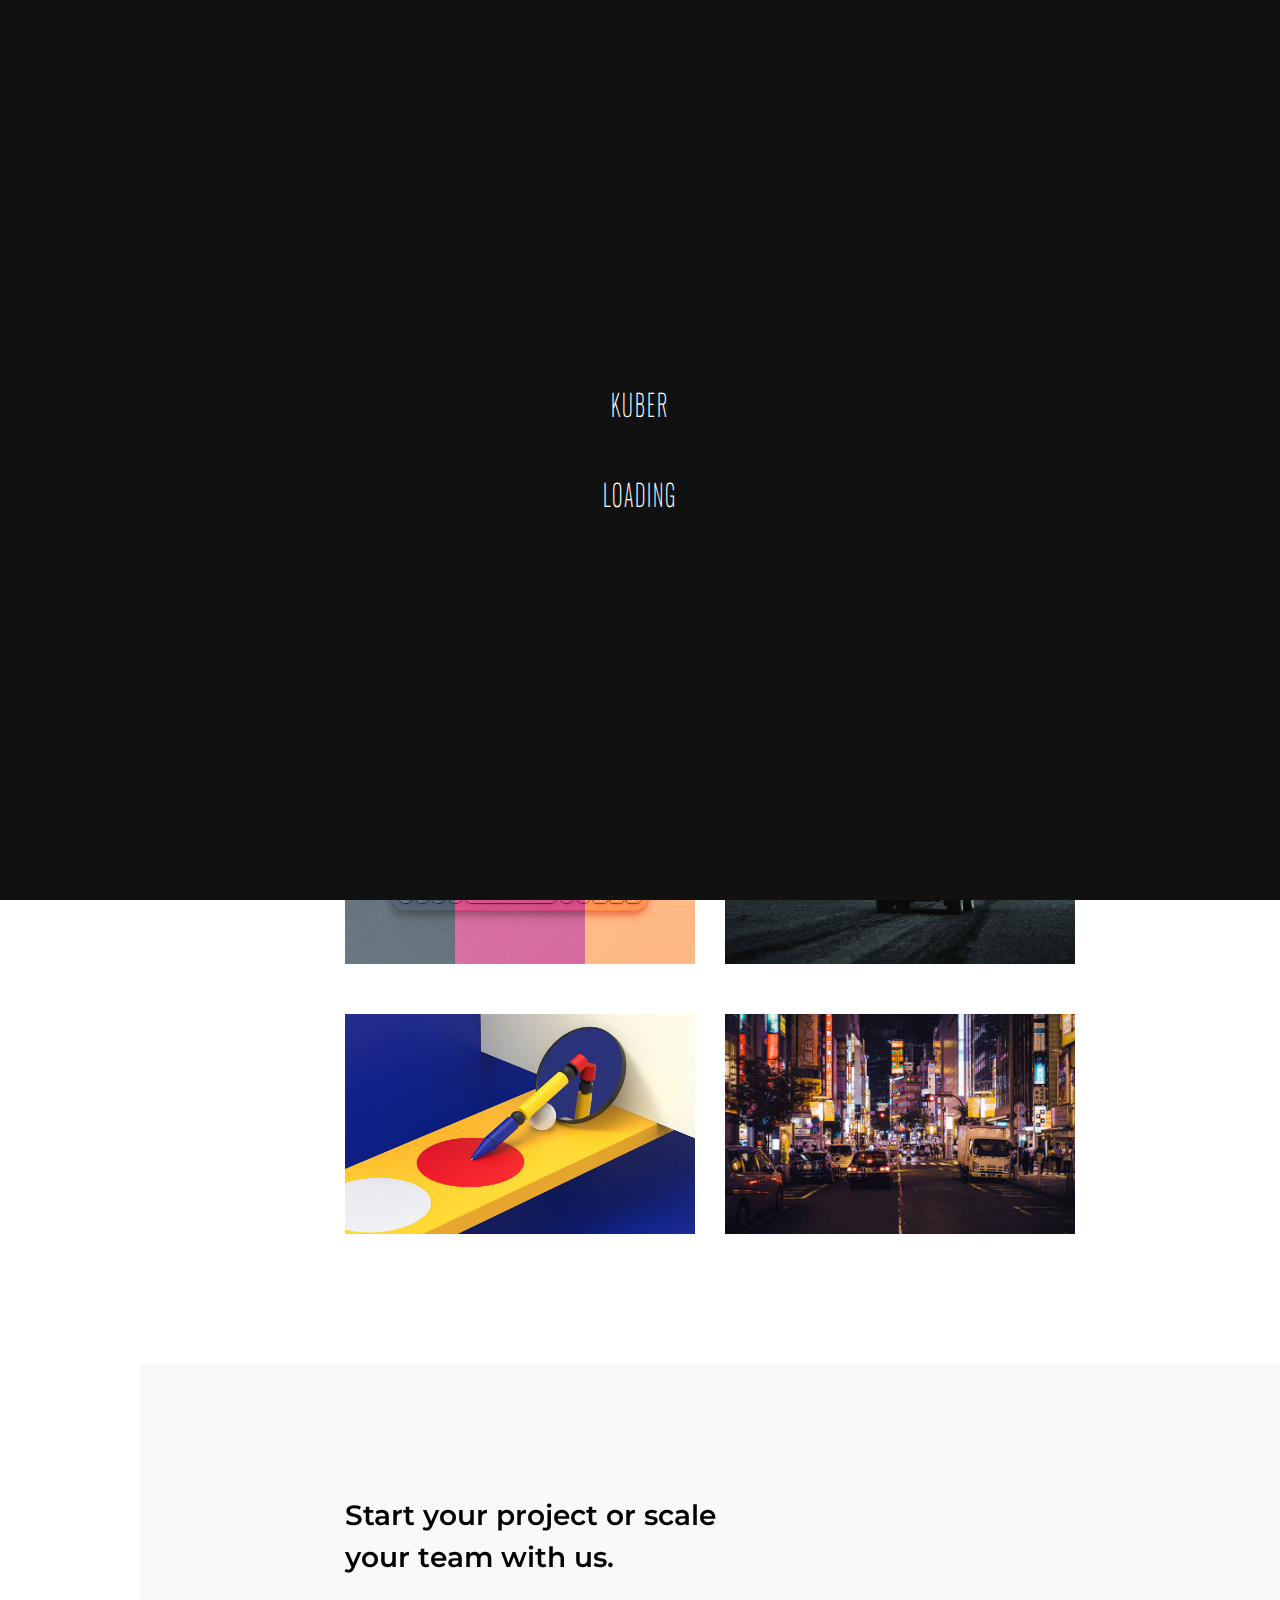
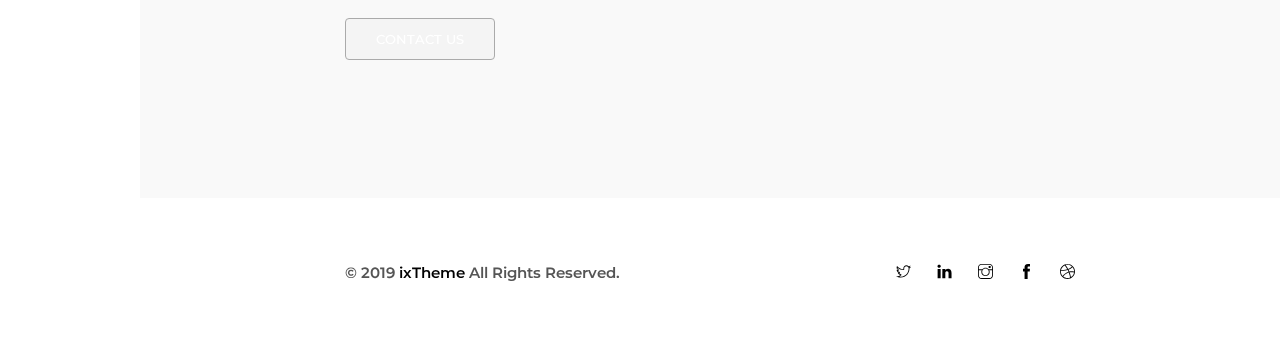
<file: works-grid-overlay.html>
﻿<!DOCTYPE html>
<html lang="en">
<head>
    <meta charset="utf-8">
    <meta name="description" content="Digital Agency and Portfolio Template">
    <meta name="keywords" content="Digital Agency, Agency, Business, Portfolio, Personal, Creative, Html Template, Portfolio Template">
    <meta name="author" content="ixTheme">
    <meta http-equiv="x-ua-compatible" content="ie=edge">
    <meta name="viewport" content="width=device-width, initial-scale=1">

    <!-- Title -->
    <title>Kuber - Portfolio Template</title>
    <!-- Favicon -->
    <link href="img\favicon.png" type="image/png" rel="icon">

    <!-- All CSS -->
    <link href="css\plugins.css" rel="stylesheet" type="text/css">
    <link href="css\main.css" rel="stylesheet" type="text/css">
    <link href="css\responsive.css" rel="stylesheet" type="text/css">
</head>

<body>

    <!-- page cursor -->
    <div id="cursor" class="cursor"></div>

    <!--  start page loader  -->
    <div id="preloader">
        <div class="loader__content"></div>
        <div class="scroll-static"></div>
    </div>
    <!--  end page loader  -->

    <!-- start sidebar -->
    <div class="sidebar__left">

        <!-- navigation toggle -->
        <div class="navigation__toggle hbrable">
            <span></span><span></span><span></span>
        </div>

        <!-- color chooser toggle -->
        <div class="color__chooser_toggle hbrable"></div>

        <!-- breadcrumb text -->
        <div class="breadcrumb__text">
            <span>Works</span>
        </div>
    </div>
    <!-- end sidebar -->

    <!-- start navigation -->
    <nav class="navigation">
        <div class="container-fluid h-100">
            <div class="row no-gutters justify-content-center align-items-center h-100">
                <div class="col-md-4">
                    <div class="navigation_inner">
                        <div class="nav__label submenu__wrap">
                            <span class="nav__label_inner slide-horizontal hbrable" data-splitting="">Home</span>
                            <ul class="sub__menu">
                                <li><a class="hbrable" href="index.html">Glitch Image</a></li>
                                <li><a class="hbrable" href="index-2.html">Background Image</a></li>
                                <li><a class="hbrable" href="index-3.html">Kenburns SlideShow</a></li>
                            </ul>
                        </div>
                        <div class="nav__label">
                            <a href="about.html" class="nav__label_inner slide-horizontal hbrable" data-splitting="">About</a>
                        </div>
                        <div class="nav__label submenu__wrap">
                            <span class="nav__label_inner active slide-horizontal hbrable" data-splitting="">Works</span>
                            <ul class="sub__menu">
                                <li><a class="hbrable" href="works.html">Works Modern</a></li>
                                <li><a class="hbrable" href="works-grid.html">Works Grid View</a></li>
                                <li><a class="active hbrable" href="works-grid-overlay.html">Works Grid Overlay</a></li>
                            </ul>
                        </div>
                        <div class="nav__label">
                            <a href="journal.html" class="nav__label_inner slide-horizontal hbrable" data-splitting="">Journal</a>
                        </div>
                        <div class="nav__label">
                            <a href="contact.html" class="nav__label_inner slide-horizontal hbrable" data-splitting="">Contact</a>
                        </div>
                    </div>
                </div>
                <div class="col-md-4">
                    <div class="contact__info mb-0">
                        <!-- hire me -->
                        <div class="text__heading_sm">Hire</div>

                        <!-- contact info -->
                        <div class="direct__contact_info">
                            <p>contact@yoursite.com</p>
                            <p>+1 234 567 8902</p>
                        </div>
                        <!-- follow -->
                        <div class="text__heading_sm">Follow</div>

                        <!-- social links -->
                        <div class="social__links">
                            <a class="hbrable" href="#0">
                                <span class="ti-twitter"></span>
                            </a>
                            <a class="hbrable" href="#0">
                                <span class="ti-linkedin"></span>
                            </a>
                            <a class="hbrable" href="#0">
                                <span class="ti-instagram"></span>
                            </a>
                            <a class="hbrable" href="#0">
                                <span class="ti-facebook"></span>
                            </a>
                            <a class="hbrable" href="#0">
                                <span class="ti-dribbble"></span>
                            </a>
                        </div>
                    </div>
                </div>
            </div>
        </div>
    </nav>
    <!-- end navigation -->
    <!-- start main-content of works wrapper -->
    <div id="luxy" class="main__content luxy__wrapper">

        <!-- start hero/breadcrumb wrapper -->
        <div class="wrapper wrapper__alt">
            <div class="container">
                <div class="row justify-content-center">
                    <div class="col-lg-8 col-md-12">
                        <h2 class="page__hero_title slide__in_right" data-splitting="">
                            <i>Portfolio.</i>
                            <span class="sub__text">Our Best Works</span>
                        </h2>
                    </div>
                </div>
            </div>
        </div>
        <!-- end hero/breadcrumb wrapper -->

        <!-- start works wrapper -->
        <div class="wrapper works__wrapper">
            <div class="container">
                <div class="row justify-content-center">
                    <div class="col-lg-8 col-md-12">
                        <div class="row works__item_grid_row">
                            <div class="col-md-6">
                                <!-- work-item -->
                                <a class="ajax-popup-link hbrable" href="work-details-1.html">
                                    <div class="works__item_grid overlay" data-bgi="img/work-shot-01-01.jpg">
                                        <div class="work__grid_info">
                                            <span class="project__count">01</span>
                                            <h3>Fighters</h3>
                                        </div>
                                    </div>
                                </a>
                            </div>
        
                            <div class="col-md-6">
                                <!-- work-item -->
                                <a class="ajax-popup-link hbrable" href="work-details-2.html">
                                    <div class="works__item_grid overlay" data-bgi="img/work-shot-02-01.jpg">
                                        <div class="work__grid_info">
                                            <span class="project__count">02</span>
                                            <h3>Ceramics</h3>
                                        </div>
                                    </div>
                                </a>
                            </div>
        
                            <div class="col-md-6">
                                <!-- work-item -->
                                <a class="ajax-popup-link hbrable" href="work-details-3.html">
                                    <div class="works__item_grid overlay" data-bgi="img/work-shot-03-01.jpg">
                                        <div class="work__grid_info">
                                            <span class="project__count">03</span>
                                            <h3>Logitech</h3>
                                        </div>
                                    </div>
                                </a>
                            </div>
        
                            <div class="col-md-6">
                                <!-- work-item -->
                                <a class="ajax-popup-link hbrable" href="work-details-4.html">
                                    <div class="works__item_grid overlay" data-bgi="img/work-shot-04-01.jpg">
                                        <div class="work__grid_info">
                                            <span class="project__count">04</span>
                                            <h3>Roadtrip</h3>
                                        </div>
                                    </div>
                                </a>
                            </div>
        
                            <div class="col-md-6">
                                <!-- work-item -->
                                <a class="ajax-popup-link hbrable" href="work-details-5.html">
                                    <div class="works__item_grid overlay" data-bgi="img/work-shot-05-01.jpg">
                                        <div class="work__grid_info">
                                            <span class="project__count">05</span>
                                            <h3>Unit-Pen</h3>
                                        </div>
                                    </div>
                                </a>
                            </div>
        
                            <div class="col-md-6">
                                <!-- work-item -->
                                <a class="ajax-popup-link hbrable" href="work-details-6.html">
                                    <div class="works__item_grid overlay" data-bgi="img/work-shot-06-01.jpg">
                                        <div class="work__grid_info">
                                            <span class="project__count">06</span>
                                            <h3>City Lights</h3>
                                        </div>
                                    </div>
                                </a>
                            </div>
                        </div>
                    </div>
                </div>
            </div>
        </div>
        <!-- end works wrapper -->
            
        <!-- start promo wrapper -->
        <div class="wrapper promo__wrapper wrapper__alt">
            <div class="container">
                <div class="row justify-content-center">
                    <div class="col-lg-8 col-md-12">
                        <h2>Start your project or scale your team with us.</h2>
                        <a class="button-default slide-vertical hbrable" href="contact.html" data-splitting="">Contact Us</a>
                    </div>
                </div>
            </div>
        </div>
        <!-- end promo wrapper -->
        
        <!-- start footer wrapper -->
        <footer class="footer__wrapper">
            <div class="container">
                <div class="row justify-content-center align-items-center">
                    <div class="col-lg-4 col-md-6 order-md-first order-sm-last order-last">
                        <p class="copyright__text">&copy; 2019 <a class="hbrable" href="#0">ixTheme</a> All Rights Reserved.</p>
                    </div>
                    <div class="col-lg-4 col-md-6 order-md-last order-sm-first order-first">
                        <div class="social__links">
                            <a class="hbrable" href="#0">
                                <span class="ti-twitter"></span>
                            </a>
                            <a class="hbrable" href="#0">
                                <span class="ti-linkedin"></span>
                            </a>
                            <a class="hbrable" href="#0">
                                <span class="ti-instagram"></span>
                            </a>
                            <a class="hbrable" href="#0">
                                <span class="ti-facebook"></span>
                            </a>
                            <a class="hbrable" href="#0">
                                <span class="ti-dribbble"></span>
                            </a>
                        </div>
                    </div>
                </div>
            </div>
        </footer>
        <!-- end footer wrapper -->

    </div>
    <!-- end main-content of works wrapper -->

    


    <!-- All JS -->
    <script src="js\jquery-3.3.1.min.js"></script>
    <script src="js\plugins.js"></script>
    <script src="js\main.js"></script>
    <script src="js\luxy.min.js"></script>

</body>

</html>
</file>
